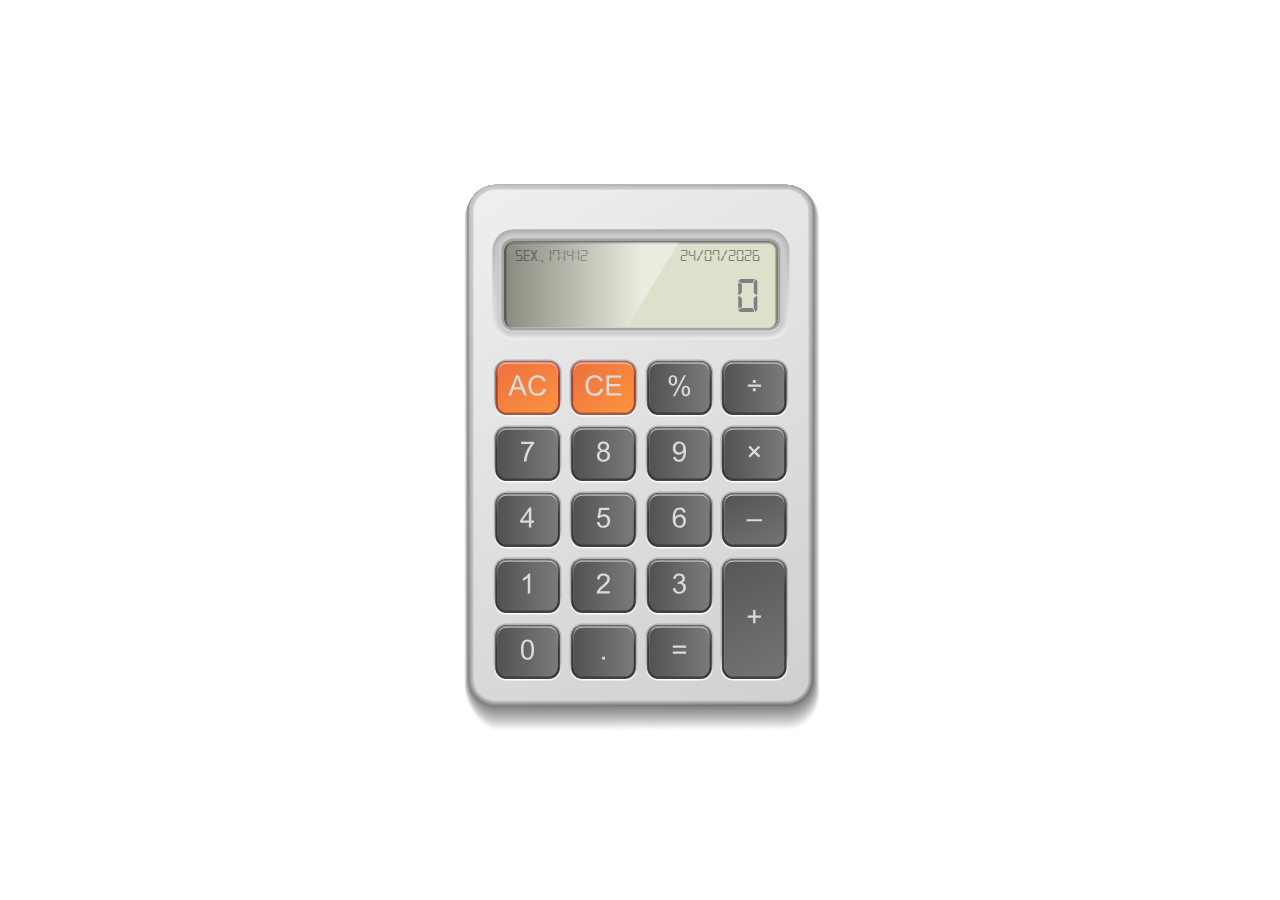
<file: index.html>
<!DOCTYPE html>
<html>

<head>
    <meta charset="utf-8"/>
    <meta http-equiv="X-UA-Compatible" content="IE=edge">
    <title>Calculadora</title>
    <meta name="viewport" content="width=device-width, initial-scale=1">
    <link href="./css/style.css" rel="stylesheet">

</head>

<body>

<div class="outer">
    <div class="middle">
        <svg id="calculadora-hcode" version="1.1" xmlns:x="&ns_extend;" xmlns:i="&ns_ai;" xmlns:graph="&ns_graphs;"
             xmlns="http://www.w3.org/2000/svg"
             xmlns:xlink="http://www.w3.org/1999/xlink" x="0px" y="0px" width="600px" height="600px"
             viewBox="0 0 600 600" enable-background="new 0 0 600 600"
             xml:space="preserve">
                <switch>
                    <g i:extraneous="self">
                        <g id="base">
                            <g opacity="0.5">
                                <path opacity="0" fill="#FFFFFF" d="M158.528,585.563c-18.196,0-34.621-28.526-34.621-46.722V72.043c0-18.195,14.804-33,33-33
                    					h290.484c18.196,0,33,14.805,33,33v477.03c0,18.195-14.804,35.887-33,35.887L158.528,585.563z"/>
                                <path opacity="0.0222" fill="#F9F9F9" d="M158.465,584.941c-18.123,0-34.451-28.162-34.451-46.284V71.858
                    					c0-18.122,14.744-32.867,32.867-32.867h290.484c18.122,0,32.866,14.745,32.866,32.867v476.803
                    					c0,18.122-14.744,35.689-32.866,35.689L158.465,584.941z"/>
                                <path opacity="0.0444" fill="#F4F4F4" d="M158.402,584.317c-18.049,0-34.282-27.796-34.282-45.845V71.674
                    					c0-18.048,14.684-32.733,32.733-32.733h290.484c18.05,0,32.733,14.685,32.733,32.733V548.25
                    					c0,18.048-14.684,35.491-32.733,35.491L158.402,584.317z"/>
                                <path opacity="0.0667" fill="#EEEEEE" d="M158.339,583.695c-17.975,0-34.112-27.433-34.112-45.406V71.49
                    					c0-17.975,14.625-32.6,32.6-32.6h290.485c17.976,0,32.6,14.625,32.6,32.6v476.348c0,17.975-14.624,35.294-32.6,35.294
                    					L158.339,583.695z"/>
                                <path opacity="0.0889" fill="#E8E8E8" d="M158.276,583.072c-17.902,0-33.943-27.066-33.943-44.969V71.305
                    					c0-17.901,14.564-32.466,32.466-32.466h290.484c17.902,0,32.467,14.565,32.467,32.466v476.121
                    					c0,17.901-14.564,35.097-32.467,35.097L158.276,583.072z"/>
                                <path opacity="0.1111" fill="#E3E3E3" d="M158.214,582.45c-17.829,0-33.774-26.703-33.774-44.53V71.121
                    					c0-17.828,14.505-32.333,32.333-32.333h290.484c17.828,0,32.333,14.505,32.333,32.333v475.894
                    					c0,17.827-14.505,34.898-32.333,34.898L158.214,582.45z"/>
                                <path opacity="0.1333" fill="#DDDDDD" d="M158.151,581.827c-17.755,0-33.604-26.338-33.604-44.093V70.937
                    					c0-17.754,14.445-32.2,32.2-32.2H447.23c17.756,0,32.2,14.446,32.2,32.2v475.665c0,17.755-14.444,34.702-32.2,34.702
                    					L158.151,581.827z"/>
                                <path opacity="0.1556" fill="#D7D7D7" d="M158.088,581.204c-17.682,0-33.435-25.973-33.435-43.653V70.752
                    					c0-17.681,14.385-32.066,32.067-32.066h290.484c17.682,0,32.066,14.386,32.066,32.066V546.19
                    					c0,17.681-14.385,34.505-32.066,34.505L158.088,581.204z"/>
                                <path opacity="0.1778" fill="#D2D2D2" d="M158.025,580.582c-17.608,0-33.266-25.608-33.266-43.216V70.568
                    					c0-17.607,14.325-31.934,31.933-31.934h290.484c17.608,0,31.934,14.326,31.934,31.934v475.21
                    					c0,17.608-14.325,34.307-31.934,34.307L158.025,580.582z"/>
                                <path opacity="0.2" fill="#CCCCCC" d="M157.962,579.959c-17.534,0-33.096-25.243-33.096-42.777V70.383
                    					c0-17.534,14.265-31.8,31.8-31.8H447.15c17.534,0,31.8,14.266,31.8,31.8v474.984c0,17.533-14.266,34.109-31.8,34.109
                    					L157.962,579.959z"/>
                                <path opacity="0.2222" fill="#C6C6C6" d="M157.899,579.336c-17.46,0-32.927-24.878-32.927-42.339V70.199
                    					c0-17.46,14.206-31.667,31.667-31.667h290.484c17.461,0,31.667,14.207,31.667,31.667v474.756
                    					c0,17.46-14.206,33.912-31.667,33.912L157.899,579.336z"/>
                                <path opacity="0.2444" fill="#C1C1C1" d="M157.837,578.713c-17.388,0-32.758-24.514-32.758-41.9V70.015
                    					c0-17.387,14.146-31.533,31.534-31.533h290.484c17.388,0,31.533,14.146,31.533,31.533v474.528
                    					c0,17.387-14.146,33.715-31.533,33.715L157.837,578.713z"/>
                                <path opacity="0.2667" fill="#BBBBBB" d="M157.773,578.091c-17.314,0-32.588-24.149-32.588-41.462V69.83
                    					c0-17.313,14.086-31.4,31.4-31.4H447.07c17.313,0,31.399,14.087,31.399,31.4v474.301c0,17.314-14.086,33.518-31.399,33.518
                    					L157.773,578.091z"/>
                                <path opacity="0.2889" fill="#B5B5B5" d="M157.711,577.469c-17.241,0-32.419-23.785-32.419-41.025V69.646
                    					c0-17.24,14.025-31.267,31.266-31.267h290.485c17.24,0,31.267,14.027,31.267,31.267V543.72c0,17.24-14.026,33.319-31.267,33.319
                    					L157.711,577.469z"/>
                                <path opacity="0.3111" fill="#B0B0B0" d="M157.648,576.846c-17.167,0-32.25-23.42-32.25-40.586V69.461
                    					c0-17.166,13.967-31.133,31.134-31.133h290.484c17.168,0,31.134,13.968,31.134,31.133v473.847
                    					c0,17.167-13.966,33.122-31.134,33.122L157.648,576.846z"/>
                                <path opacity="0.3333" fill="#AAAAAA" d="M157.585,576.223c-17.094,0-32.081-23.055-32.081-40.148V69.276
                    					c0-17.092,13.907-31,31-31h290.485c17.093,0,31,13.908,31,31v473.62c0,17.092-13.907,32.924-31,32.924L157.585,576.223z"
                                />
                                <path opacity="0.3556" fill="#A4A4A4" d="M157.522,575.6c-17.02,0-31.911-22.689-31.911-39.709V69.092
                    					c0-17.019,13.846-30.866,30.866-30.866h290.485c17.02,0,30.866,13.848,30.866,30.866v473.393
                    					c0,17.02-13.847,32.727-30.866,32.727L157.522,575.6z"/>
                                <path opacity="0.3778" fill="#9F9F9F" d="M157.459,574.977c-16.946,0-31.742-22.324-31.742-39.271V68.908
                    					c0-16.946,13.788-30.734,30.734-30.734h290.484c16.946,0,30.733,13.788,30.733,30.734v473.164
                    					c0,16.946-13.787,32.529-30.733,32.529L157.459,574.977z"/>
                                <path opacity="0.4" fill="#999999" d="M157.396,574.354c-16.873,0-31.573-21.96-31.573-38.833V68.724
                    					c0-16.872,13.727-30.601,30.6-30.601h290.484c16.873,0,30.601,13.729,30.601,30.601V541.66
                    					c0,16.873-13.728,32.332-30.601,32.332L157.396,574.354z"/>
                                <path opacity="0.4222" fill="#939393" d="M157.333,573.732c-16.799,0-31.402-21.596-31.402-38.396V68.539
                    					c0-16.799,13.667-30.467,30.466-30.467h290.485c16.8,0,30.467,13.668,30.467,30.467v472.709c0,16.8-13.667,32.135-30.467,32.135
                    					L157.333,573.732z"/>
                                <path opacity="0.4444" fill="#8E8E8E" d="M157.271,573.109c-16.726,0-31.234-21.231-31.234-37.957V68.354
                    					c0-16.725,13.608-30.333,30.334-30.333h290.485c16.726,0,30.333,13.608,30.333,30.333v472.482
                    					c0,16.726-13.607,31.937-30.333,31.937L157.271,573.109z"/>
                                <path opacity="0.4667" fill="#888888" d="M157.208,572.486c-16.652,0-31.064-20.866-31.064-37.518V68.17
                    					c0-16.651,13.548-30.2,30.2-30.2h290.485c16.652,0,30.2,13.549,30.2,30.2v472.255c0,16.652-13.548,31.739-30.2,31.739
                    					L157.208,572.486z"/>
                                <path opacity="0.4889" fill="#828282" d="M157.145,571.863c-16.579,0-30.895-20.501-30.895-37.08V67.986
                    					c0-16.578,13.487-30.067,30.066-30.067h290.485c16.578,0,30.066,13.489,30.066,30.067v472.028
                    					c0,16.578-13.488,31.541-30.066,31.541L157.145,571.863z"/>
                                <path opacity="0.5111" fill="#7D7D7D" d="M157.082,571.241c-16.505,0-30.725-20.137-30.725-36.642V67.801
                    					c0-16.504,13.428-29.933,29.933-29.933h290.486c16.505,0,29.933,13.429,29.933,29.933v471.8
                    					c0,16.505-13.428,31.344-29.933,31.344L157.082,571.241z"/>
                                <path opacity="0.5333" fill="#777777" d="M157.019,570.618c-16.432,0-30.556-19.772-30.556-36.203V67.617
                    					c0-16.43,13.369-29.8,29.8-29.8h290.486c16.432,0,29.8,13.37,29.8,29.8v471.573c0,16.432-13.368,31.146-29.8,31.146
                    					L157.019,570.618z"/>
                                <path opacity="0.5556" fill="#717171" d="M156.956,569.996c-16.358,0-30.387-19.407-30.387-35.766V67.433
                    					c0-16.357,13.309-29.667,29.667-29.667h290.485c16.358,0,29.667,13.309,29.667,29.667v471.345
                    					c0,16.358-13.309,30.95-29.667,30.95L156.956,569.996z"/>
                                <path opacity="0.5778" fill="#6C6C6C" d="M156.893,569.373c-16.284,0-30.217-19.043-30.217-35.327V67.248
                    					c0-16.284,13.248-29.533,29.533-29.533h290.486c16.284,0,29.533,13.249,29.533,29.533v471.117
                    					c0,16.285-13.249,30.753-29.533,30.753L156.893,569.373z"/>
                                <path opacity="0.6" fill="#666666" d="M156.83,568.75c-16.211,0-30.048-18.678-30.048-34.889V67.063
                    					c0-16.21,13.189-29.4,29.4-29.4h290.486c16.211,0,29.399,13.19,29.399,29.4v470.891c0,16.211-13.188,30.555-29.399,30.555
                    					L156.83,568.75z"/>
                                <path opacity="0.6222" fill="#606060" d="M156.768,568.127c-16.138,0-29.88-18.313-29.88-34.45V66.879
                    					c0-16.136,13.129-29.266,29.268-29.266h290.485c16.138,0,29.267,13.13,29.267,29.266v470.663
                    					c0,16.138-13.129,30.357-29.267,30.357L156.768,568.127z"/>
                                <path opacity="0.6444" fill="#5B5B5B" d="M156.704,567.505c-16.064,0-29.709-17.948-29.709-34.013V66.694
                    					c0-16.063,13.069-29.133,29.133-29.133h290.485c16.064,0,29.134,13.07,29.134,29.133V537.13c0,16.065-13.069,30.16-29.134,30.16
                    					L156.704,567.505z"/>
                                <path opacity="0.6667" fill="#555555" d="M156.642,566.882c-15.991,0-29.541-17.583-29.541-33.574V66.511
                    					c0-15.99,13.009-29,29-29h290.486c15.99,0,29,13.01,29,29v470.208c0,15.99-13.01,29.962-29,29.962L156.642,566.882z"/>
                                <path opacity="0.6889" fill="#4F4F4F" d="M156.578,566.259c-15.917,0-29.371-17.218-29.371-33.136V66.326
                    					c0-15.916,12.95-28.867,28.867-28.867h290.486c15.916,0,28.866,12.951,28.866,28.867v469.98
                    					c0,15.917-12.95,29.765-28.866,29.765L156.578,566.259z"/>
                                <path opacity="0.7111" fill="#4A4A4A" d="M156.516,565.637c-15.844,0-29.201-16.854-29.201-32.697V66.142
                    					c0-15.843,12.889-28.733,28.732-28.733h290.486c15.844,0,28.733,12.891,28.733,28.733v469.753
                    					c0,15.845-12.89,29.567-28.733,29.567L156.516,565.637z"/>
                                <path opacity="0.7333" fill="#444444" d="M156.452,565.014c-15.77,0-29.032-16.488-29.032-32.259V65.957
                    					c0-15.769,12.83-28.6,28.6-28.6h290.486c15.77,0,28.6,12.831,28.6,28.6v469.525c0,15.771-12.83,29.37-28.6,29.37
                    					L156.452,565.014z"/>
                                <path opacity="0.7556" fill="#3E3E3E" d="M156.39,564.391c-15.696,0-28.863-16.123-28.863-31.82V65.773
                    					c0-15.696,12.771-28.467,28.467-28.467h290.486c15.696,0,28.467,12.771,28.467,28.467v469.298
                    					c0,15.696-12.771,29.172-28.467,29.172L156.39,564.391z"/>
                                <path opacity="0.7778" fill="#393939" d="M156.327,563.768c-15.624,0-28.694-15.759-28.694-31.382V65.588
                    					c0-15.622,12.71-28.333,28.333-28.333h290.486c15.622,0,28.333,12.711,28.333,28.333v469.071
                    					c0,15.623-12.711,28.975-28.333,28.975L156.327,563.768z"/>
                                <path opacity="0.8" fill="#333333" d="M156.264,563.146c-15.549,0-28.524-15.395-28.524-30.944V65.404
                    					c0-15.548,12.651-28.2,28.2-28.2h290.486c15.55,0,28.2,12.651,28.2,28.2v468.843c0,15.551-12.65,28.778-28.2,28.778
                    					L156.264,563.146z"/>
                                <path opacity="0.8222" fill="#2D2D2D" d="M156.201,562.522c-15.477,0-28.355-15.029-28.355-30.506V65.219
                    					c0-15.475,12.59-28.066,28.067-28.066h290.486c15.476,0,28.066,12.591,28.066,28.066v468.617
                    					c0,15.477-12.591,28.579-28.066,28.579L156.201,562.522z"/>
                                <path opacity="0.8444" fill="#282828" d="M156.138,561.9c-15.402,0-28.186-14.665-28.186-30.068V65.035
                    					c0-15.401,12.531-27.934,27.933-27.934h290.486c15.403,0,27.934,12.532,27.934,27.934v468.389
                    					c0,15.403-12.53,28.383-27.934,28.383L156.138,561.9z"/>
                                <path opacity="0.8667" fill="#222222" d="M156.075,561.277c-15.329,0-28.016-14.3-28.016-29.63V64.851
                    					c0-15.328,12.471-27.8,27.8-27.8h290.487c15.329,0,27.8,12.473,27.8,27.8v468.161c0,15.33-12.471,28.186-27.8,28.186
                    					L156.075,561.277z"/>
                                <path opacity="0.8889" fill="#1C1C1C" d="M156.012,560.654c-15.255,0-27.847-13.935-27.847-29.19V64.666
                    					c0-15.254,12.411-27.667,27.667-27.667h290.486c15.256,0,27.667,12.412,27.667,27.667v467.935
                    					c0,15.256-12.411,27.987-27.667,27.987L156.012,560.654z"/>
                                <path opacity="0.9111" fill="#171717" d="M155.949,560.032c-15.182,0-27.677-13.57-27.677-28.754V64.482
                    					c0-15.181,12.352-27.534,27.533-27.534h290.487c15.182,0,27.533,12.353,27.533,27.534v467.707
                    					c0,15.183-12.352,27.79-27.533,27.79L155.949,560.032z"/>
                                <path opacity="0.9333" fill="#111111" d="M155.887,559.409c-15.108,0-27.508-13.206-27.508-28.314V64.297
                    					c0-15.107,12.292-27.4,27.4-27.4h290.486c15.108,0,27.4,12.293,27.4,27.4v467.479c0,15.109-12.292,27.593-27.4,27.593
                    					L155.887,559.409z"/>
                                <path opacity="0.9556" fill="#0B0B0B" d="M155.824,558.786c-15.035,0-27.339-12.841-27.339-27.876V64.113
                    					c0-15.034,12.232-27.267,27.267-27.267h290.487c15.035,0,27.267,12.233,27.267,27.267v467.252
                    					c0,15.035-12.231,27.395-27.267,27.395L155.824,558.786z"/>
                                <path opacity="0.9778" fill="#060606" d="M155.761,558.164c-14.961,0-27.169-12.477-27.169-27.438V63.929
                    					c0-14.96,12.172-27.133,27.133-27.133h290.486c14.962,0,27.134,12.173,27.134,27.133v467.024
                    					c0,14.962-12.172,27.197-27.134,27.197L155.761,558.164z"/>
                                <path d="M155.698,557.541c-14.888,0-27-12.111-27-27V63.744c0-14.887,12.112-27,27-27h290.487c14.888,0,27,12.113,27,27v466.797
                    					c0,14.889-12.112,27-27,27H155.698z"/>
                            </g>
                            <g>
                                <linearGradient id="SVGID_1_" gradientUnits="userSpaceOnUse" x1="82.7842" y1="-66.4512"
                                                x2="597.344" y2="791.1471">
                                    <stop offset="0" style="stop-color:#CCCCCC"/>
                                    <stop offset="0.4543" style="stop-color:#929292"/>
                                    <stop offset="1" style="stop-color:#474747"/>
                                </linearGradient>
                                <path fill="url(#SVGID_1_)" d="M155.698,557.541c-14.888,0-27-12.111-27-27V63.744c0-14.887,12.112-27,27-27h290.487
                    					c14.888,0,27,12.113,27,27v466.797c0,14.889-12.112,27-27,27H155.698z"/>
                                <linearGradient id="SVGID_2_" gradientUnits="userSpaceOnUse" x1="82.8921" y1="-66.2725"
                                                x2="597.2014" y2="790.9083">
                                    <stop offset="0" style="stop-color:#CCCCCC"/>
                                    <stop offset="0.4677" style="stop-color:#929292"/>
                                    <stop offset="1" style="stop-color:#4B4B4B"/>
                                </linearGradient>
                                <path fill="url(#SVGID_2_)" d="M155.698,557.395c-14.807,0-26.853-12.045-26.853-26.854V63.744
                    					c0-14.807,12.045-26.852,26.853-26.852h290.487c14.808,0,26.854,12.045,26.854,26.852v466.797
                    					c0,14.809-12.046,26.854-26.854,26.854H155.698z"/>
                                <linearGradient id="SVGID_3_" gradientUnits="userSpaceOnUse" x1="82.9971" y1="-66.0977"
                                                x2="597.0575" y2="790.6683">
                                    <stop offset="0" style="stop-color:#CDCDCD"/>
                                    <stop offset="0.4747" style="stop-color:#939393"/>
                                    <stop offset="1" style="stop-color:#4E4E4E"/>
                                </linearGradient>
                                <path fill="url(#SVGID_3_)" d="M155.698,557.248c-14.727,0-26.706-11.98-26.706-26.707V63.744
                    					c0-14.727,11.979-26.705,26.706-26.705h290.487c14.727,0,26.706,11.979,26.706,26.705v466.797
                    					c0,14.727-11.979,26.707-26.706,26.707H155.698z"/>
                                <linearGradient id="SVGID_4_" gradientUnits="userSpaceOnUse" x1="83.1035" y1="-65.9199"
                                                x2="596.9117" y2="790.4257">
                                    <stop offset="0" style="stop-color:#CDCDCD"/>
                                    <stop offset="0.4893" style="stop-color:#939393"/>
                                    <stop offset="1" style="stop-color:#525252"/>
                                </linearGradient>
                                <path fill="url(#SVGID_4_)" d="M155.697,557.1c-14.646,0-26.558-11.912-26.558-26.559V63.744
                    					c0-14.646,11.912-26.559,26.558-26.559h290.486c14.646,0,26.56,11.912,26.56,26.559v466.797
                    					c0,14.646-11.913,26.559-26.56,26.559H155.697z"/>
                                <linearGradient id="SVGID_5_" gradientUnits="userSpaceOnUse" x1="83.208" y1="-65.7441"
                                                x2="596.7682" y2="790.1881">
                                    <stop offset="0" style="stop-color:#CECECE"/>
                                    <stop offset="0.497" style="stop-color:#949494"/>
                                    <stop offset="1" style="stop-color:#555555"/>
                                </linearGradient>
                                <path fill="url(#SVGID_5_)" d="M155.698,556.953c-14.565,0-26.412-11.846-26.412-26.412V63.744
                    					c0-14.564,11.847-26.412,26.412-26.412h290.487c14.565,0,26.411,11.848,26.411,26.412v466.797
                    					c0,14.566-11.846,26.412-26.411,26.412H155.698z"/>
                                <linearGradient id="SVGID_6_" gradientUnits="userSpaceOnUse" x1="83.3154" y1="-65.5654"
                                                x2="596.6234" y2="789.9464">
                                    <stop offset="0" style="stop-color:#CECECE"/>
                                    <stop offset="0.5091" style="stop-color:#949494"/>
                                    <stop offset="1" style="stop-color:#595959"/>
                                </linearGradient>
                                <path fill="url(#SVGID_6_)" d="M155.698,556.807c-14.486,0-26.265-11.779-26.265-26.266V63.744
                    					c0-14.484,11.779-26.264,26.265-26.264h290.486c14.485,0,26.265,11.779,26.265,26.264v466.797
                    					c0,14.486-11.779,26.266-26.265,26.266H155.698z"/>
                                <linearGradient id="SVGID_7_" gradientUnits="userSpaceOnUse" x1="83.4209" y1="-65.3906"
                                                x2="596.4808" y2="789.7079">
                                    <stop offset="0" style="stop-color:#CECECE"/>
                                    <stop offset="0.5263" style="stop-color:#949494"/>
                                    <stop offset="1" style="stop-color:#5D5D5D"/>
                                </linearGradient>
                                <path fill="url(#SVGID_7_)" d="M155.698,556.66c-14.404,0-26.118-11.715-26.118-26.119V63.744
                    					c0-14.404,11.713-26.117,26.118-26.117h290.487c14.404,0,26.118,11.713,26.118,26.117v466.797
                    					c0,14.404-11.714,26.119-26.118,26.119H155.698z"/>
                                <linearGradient id="SVGID_8_" gradientUnits="userSpaceOnUse" x1="83.5264" y1="-65.2139"
                                                x2="596.3358" y2="789.467">
                                    <stop offset="0" style="stop-color:#CFCFCF"/>
                                    <stop offset="0.5354" style="stop-color:#959595"/>
                                    <stop offset="1" style="stop-color:#606060"/>
                                </linearGradient>
                                <path fill="url(#SVGID_8_)" d="M155.698,556.512c-14.324,0-25.971-11.646-25.971-25.971V63.744
                    					c0-14.324,11.646-25.971,25.971-25.971h290.487c14.324,0,25.971,11.646,25.971,25.971v466.797
                    					c0,14.324-11.646,25.971-25.971,25.971H155.698z"/>
                                <linearGradient id="SVGID_9_" gradientUnits="userSpaceOnUse" x1="83.6328" y1="-65.0361"
                                                x2="596.19" y2="789.2244">
                                    <stop offset="0" style="stop-color:#CFCFCF"/>
                                    <stop offset="0.5546" style="stop-color:#959595"/>
                                    <stop offset="1" style="stop-color:#646464"/>
                                </linearGradient>
                                <path fill="url(#SVGID_9_)" d="M155.698,556.365c-14.244,0-25.823-11.58-25.823-25.824V63.744
                    					c0-14.242,11.58-25.822,25.823-25.822h290.487c14.243,0,25.823,11.58,25.823,25.822v466.797
                    					c0,14.244-11.58,25.824-25.823,25.824H155.698z"/>
                                <linearGradient id="SVGID_10_" gradientUnits="userSpaceOnUse" x1="83.7402" y1="-64.8594"
                                                x2="596.0486" y2="788.9865">
                                    <stop offset="0" style="stop-color:#CFCFCF"/>
                                    <stop offset="0.5751" style="stop-color:#959595"/>
                                    <stop offset="1" style="stop-color:#686868"/>
                                </linearGradient>
                                <path fill="url(#SVGID_10_)" d="M155.698,556.219c-14.163,0-25.676-11.514-25.676-25.676V63.744
                    					c0-14.162,11.513-25.676,25.676-25.676h290.486c14.163,0,25.677,11.514,25.677,25.676v466.799
                    					c0,14.162-11.514,25.676-25.677,25.676H155.698z"/>
                                <linearGradient id="SVGID_11_" gradientUnits="userSpaceOnUse" x1="83.8457" y1="-64.6826"
                                                x2="595.9026" y2="788.7443">
                                    <stop offset="0" style="stop-color:#D0D0D0"/>
                                    <stop offset="0.5861" style="stop-color:#969696"/>
                                    <stop offset="1" style="stop-color:#6B6B6B"/>
                                </linearGradient>
                                <path fill="url(#SVGID_11_)" d="M155.698,556.07c-14.083,0-25.529-11.447-25.529-25.529V63.744
                    					c0-14.082,11.447-25.529,25.529-25.529h290.487c14.083,0,25.529,11.447,25.529,25.529v466.797
                    					c0,14.082-11.446,25.529-25.529,25.529H155.698z"/>
                                <linearGradient id="SVGID_12_" gradientUnits="userSpaceOnUse" x1="83.9512" y1="-64.5078"
                                                x2="595.7601" y2="788.5056">
                                    <stop offset="0" style="stop-color:#D0D0D0"/>
                                    <stop offset="0.6092" style="stop-color:#969696"/>
                                    <stop offset="1" style="stop-color:#6F6F6F"/>
                                </linearGradient>
                                <path fill="url(#SVGID_12_)" d="M155.698,555.924c-14.002,0-25.382-11.381-25.382-25.383V63.744
                    					c0-14.002,11.38-25.383,25.382-25.383h290.486c14.003,0,25.383,11.381,25.383,25.383v466.797
                    					c0,14.002-11.38,25.383-25.383,25.383H155.698z"/>
                                <linearGradient id="SVGID_13_" gradientUnits="userSpaceOnUse" x1="84.0576" y1="-64.3281"
                                                x2="595.6143" y2="788.265">
                                    <stop offset="0" style="stop-color:#D1D1D1"/>
                                    <stop offset="0.6214" style="stop-color:#979797"/>
                                    <stop offset="1" style="stop-color:#727272"/>
                                </linearGradient>
                                <path fill="url(#SVGID_13_)" d="M155.698,555.777c-13.922,0-25.235-11.314-25.235-25.236V63.744
                    					c0-13.92,11.313-25.234,25.235-25.234h290.487c13.921,0,25.235,11.314,25.235,25.234v466.797
                    					c0,13.922-11.314,25.236-25.235,25.236H155.698z"/>
                                <linearGradient id="SVGID_14_" gradientUnits="userSpaceOnUse" x1="84.1641" y1="-64.1523"
                                                x2="595.4719" y2="788.026">
                                    <stop offset="0" style="stop-color:#D1D1D1"/>
                                    <stop offset="0.6476" style="stop-color:#979797"/>
                                    <stop offset="1" style="stop-color:#767676"/>
                                </linearGradient>
                                <path fill="url(#SVGID_14_)" d="M155.698,555.631c-13.841,0-25.088-11.248-25.088-25.09V63.744
                    					c0-13.84,11.247-25.088,25.088-25.088h290.488c13.841,0,25.088,11.248,25.088,25.088v466.797
                    					c0,13.842-11.247,25.09-25.088,25.09H155.698z"/>
                                <linearGradient id="SVGID_15_" gradientUnits="userSpaceOnUse" x1="84.2695" y1="-63.9756"
                                                x2="595.3268" y2="787.7852">
                                    <stop offset="0" style="stop-color:#D1D1D1"/>
                                    <stop offset="0.676" style="stop-color:#979797"/>
                                    <stop offset="1" style="stop-color:#7A7A7A"/>
                                </linearGradient>
                                <path fill="url(#SVGID_15_)" d="M155.698,555.482c-13.761,0-24.941-11.18-24.941-24.941V63.744
                    					c0-13.76,11.181-24.941,24.941-24.941h290.487c13.761,0,24.941,11.182,24.941,24.941v466.797
                    					c0,13.762-11.181,24.941-24.941,24.941H155.698z"/>
                                <linearGradient id="SVGID_16_" gradientUnits="userSpaceOnUse" x1="84.376" y1="-63.7988"
                                                x2="595.1827" y2="787.5444">
                                    <stop offset="0" style="stop-color:#D2D2D2"/>
                                    <stop offset="0.6913" style="stop-color:#989898"/>
                                    <stop offset="1" style="stop-color:#7D7D7D"/>
                                </linearGradient>
                                <path fill="url(#SVGID_16_)" d="M155.698,555.336c-13.681,0-24.794-11.115-24.794-24.795V63.744
                    					c0-13.68,11.114-24.793,24.794-24.793h290.487c13.68,0,24.794,11.113,24.794,24.793v466.797
                    					c0,13.68-11.114,24.795-24.794,24.795H155.698z"/>
                                <linearGradient id="SVGID_17_" gradientUnits="userSpaceOnUse" x1="84.4814" y1="-63.6221"
                                                x2="595.0386" y2="787.305">
                                    <stop offset="0" style="stop-color:#D2D2D2"/>
                                    <stop offset="0.7239" style="stop-color:#989898"/>
                                    <stop offset="1" style="stop-color:#818181"/>
                                </linearGradient>
                                <path fill="url(#SVGID_17_)" d="M155.698,555.189c-13.6,0-24.647-11.049-24.647-24.648V63.744
                    					c0-13.6,11.047-24.646,24.647-24.646h290.487c13.6,0,24.647,11.047,24.647,24.646v466.797c0,13.6-11.048,24.648-24.647,24.648
                    					H155.698z"/>
                                <linearGradient id="SVGID_18_" gradientUnits="userSpaceOnUse" x1="84.5879" y1="-63.4443"
                                                x2="594.8944" y2="787.0652">
                                    <stop offset="0" style="stop-color:#D3D3D3"/>
                                    <stop offset="0.7415" style="stop-color:#999999"/>
                                    <stop offset="1" style="stop-color:#848484"/>
                                </linearGradient>
                                <path fill="url(#SVGID_18_)" d="M155.698,555.041c-13.519,0-24.5-10.98-24.5-24.5V63.744c0-13.518,10.981-24.5,24.5-24.5
                    					h290.487c13.519,0,24.5,10.982,24.5,24.5v466.797c0,13.52-10.981,24.5-24.5,24.5H155.698z"/>
                                <linearGradient id="SVGID_19_" gradientUnits="userSpaceOnUse" x1="84.6943" y1="-63.2676"
                                                x2="594.7504" y2="786.8243">
                                    <stop offset="0" style="stop-color:#D3D3D3"/>
                                    <stop offset="0.7792" style="stop-color:#999999"/>
                                    <stop offset="1" style="stop-color:#888888"/>
                                </linearGradient>
                                <path fill="url(#SVGID_19_)" d="M155.698,554.895c-13.438,0-24.353-10.914-24.353-24.354V63.744
                    					c0-13.438,10.915-24.352,24.353-24.352h290.487c13.438,0,24.353,10.914,24.353,24.352v466.797
                    					c0,13.439-10.914,24.354-24.353,24.354H155.698z"/>
                                <linearGradient id="SVGID_20_" gradientUnits="userSpaceOnUse" x1="84.8003" y1="-63.0918"
                                                x2="594.6058" y2="786.5826">
                                    <stop offset="0" style="stop-color:#D3D3D3"/>
                                    <stop offset="0.8212" style="stop-color:#999999"/>
                                    <stop offset="1" style="stop-color:#8C8C8C"/>
                                </linearGradient>
                                <path fill="url(#SVGID_20_)" d="M155.698,554.748c-13.358,0-24.206-10.848-24.206-24.207V63.744
                    					c0-13.357,10.848-24.205,24.206-24.205h290.487c13.358,0,24.206,10.848,24.206,24.205v466.797
                    					c0,13.359-10.848,24.207-24.206,24.207H155.698z"/>
                                <linearGradient id="SVGID_21_" gradientUnits="userSpaceOnUse" x1="84.9063" y1="-62.915"
                                                x2="594.4629" y2="786.3445">
                                    <stop offset="0" style="stop-color:#D4D4D4"/>
                                    <stop offset="0.8439" style="stop-color:#9A9A9A"/>
                                    <stop offset="1" style="stop-color:#8F8F8F"/>
                                </linearGradient>
                                <path fill="url(#SVGID_21_)" d="M155.698,554.602c-13.277,0-24.059-10.783-24.059-24.061V63.744
                    					c0-13.277,10.781-24.059,24.059-24.059h290.487c13.277,0,24.059,10.781,24.059,24.059v466.797
                    					c0,13.277-10.781,24.061-24.059,24.061H155.698z"/>
                                <linearGradient id="SVGID_22_" gradientUnits="userSpaceOnUse" x1="85.0127" y1="-62.7373"
                                                x2="594.3171" y2="786.102">
                                    <stop offset="0" style="stop-color:#D4D4D4"/>
                                    <stop offset="0.8935" style="stop-color:#9A9A9A"/>
                                    <stop offset="1" style="stop-color:#939393"/>
                                </linearGradient>
                                <path fill="url(#SVGID_22_)" d="M155.698,554.453c-13.197,0-23.912-10.715-23.912-23.912V63.744
                    					c0-13.195,10.715-23.91,23.912-23.91h290.487c13.197,0,23.911,10.715,23.911,23.91v466.797
                    					c0,13.197-10.714,23.912-23.911,23.912H155.698z"/>
                                <linearGradient id="SVGID_23_" gradientUnits="userSpaceOnUse" x1="85.1187" y1="-62.5605"
                                                x2="594.1733" y2="785.8625">
                                    <stop offset="0" style="stop-color:#D4D4D4"/>
                                    <stop offset="0.9495" style="stop-color:#9A9A9A"/>
                                    <stop offset="1" style="stop-color:#979797"/>
                                </linearGradient>
                                <path fill="url(#SVGID_23_)" d="M155.698,554.307c-13.116,0-23.765-10.648-23.765-23.766V63.744
                    					c0-13.115,10.648-23.764,23.765-23.764h290.487c13.116,0,23.765,10.648,23.765,23.764v466.797
                    					c0,13.117-10.648,23.766-23.765,23.766H155.698z"/>
                                <linearGradient id="SVGID_24_" gradientUnits="userSpaceOnUse" x1="85.2236" y1="-62.3848"
                                                x2="594.0286" y2="785.6221">
                                    <stop offset="0" style="stop-color:#D5D5D5"/>
                                    <stop offset="0.9802" style="stop-color:#9B9B9B"/>
                                    <stop offset="1" style="stop-color:#9A9A9A"/>
                                </linearGradient>
                                <path fill="url(#SVGID_24_)" d="M155.698,554.158c-13.036,0-23.618-10.58-23.618-23.617V63.744
                    					c0-13.035,10.582-23.617,23.618-23.617h290.487c13.036,0,23.617,10.582,23.617,23.617v466.797
                    					c0,13.037-10.581,23.617-23.617,23.617H155.698z"/>
                                <linearGradient id="SVGID_25_" gradientUnits="userSpaceOnUse" x1="85.3301" y1="-62.208"
                                                x2="593.8854" y2="785.3828">
                                    <stop offset="0" style="stop-color:#D5D5D5"/>
                                    <stop offset="1" style="stop-color:#9E9E9E"/>
                                </linearGradient>
                                <path fill="url(#SVGID_25_)" d="M155.698,554.012c-12.956,0-23.471-10.514-23.471-23.471V63.744
                    					c0-12.955,10.515-23.471,23.471-23.471h290.487c12.955,0,23.471,10.516,23.471,23.471v466.797
                    					c0,12.957-10.516,23.471-23.471,23.471H155.698z"/>
                                <linearGradient id="SVGID_26_" gradientUnits="userSpaceOnUse" x1="85.4365" y1="-62.0303"
                                                x2="593.7405" y2="785.1415">
                                    <stop offset="0" style="stop-color:#D6D6D6"/>
                                    <stop offset="1" style="stop-color:#A1A1A1"/>
                                </linearGradient>
                                <path fill="url(#SVGID_26_)" d="M155.698,553.865c-12.875,0-23.324-10.449-23.324-23.324V63.744
                    					c0-12.875,10.449-23.322,23.324-23.322h290.487c12.875,0,23.323,10.447,23.323,23.322v466.797
                    					c0,12.875-10.448,23.324-23.323,23.324H155.698z"/>
                                <linearGradient id="SVGID_27_" gradientUnits="userSpaceOnUse" x1="85.543" y1="-61.8535"
                                                x2="593.5972" y2="784.9021">
                                    <stop offset="0" style="stop-color:#D6D6D6"/>
                                    <stop offset="1" style="stop-color:#A5A5A5"/>
                                </linearGradient>
                                <path fill="url(#SVGID_27_)" d="M155.698,553.719c-12.795,0-23.176-10.383-23.176-23.178V63.744
                    					c0-12.793,10.381-23.176,23.176-23.176h290.487c12.795,0,23.177,10.383,23.177,23.176v466.797
                    					c0,12.795-10.382,23.178-23.177,23.178H155.698z"/>
                                <linearGradient id="SVGID_28_" gradientUnits="userSpaceOnUse" x1="85.6484" y1="-61.6777"
                                                x2="593.4529" y2="784.6617">
                                    <stop offset="0" style="stop-color:#D6D6D6"/>
                                    <stop offset="1" style="stop-color:#A9A9A9"/>
                                </linearGradient>
                                <path fill="url(#SVGID_28_)" d="M155.698,553.57c-12.714,0-23.029-10.314-23.029-23.029V63.744
                    					c0-12.713,10.315-23.029,23.029-23.029h290.487c12.714,0,23.029,10.316,23.029,23.029v466.797
                    					c0,12.715-10.315,23.029-23.029,23.029H155.698z"/>
                                <linearGradient id="SVGID_29_" gradientUnits="userSpaceOnUse" x1="85.7559" y1="-61.499"
                                                x2="593.3098" y2="784.4229">
                                    <stop offset="0" style="stop-color:#D7D7D7"/>
                                    <stop offset="1" style="stop-color:#ACACAC"/>
                                </linearGradient>
                                <path fill="url(#SVGID_29_)" d="M155.698,553.424c-12.633,0-22.882-10.248-22.882-22.883V63.744
                    					c0-12.633,10.249-22.881,22.882-22.881h290.487c12.634,0,22.883,10.248,22.883,22.881v466.797
                    					c0,12.635-10.249,22.883-22.883,22.883H155.698z"/>
                                <linearGradient id="SVGID_30_" gradientUnits="userSpaceOnUse" x1="85.8604" y1="-61.3242"
                                                x2="593.1655" y2="784.1829">
                                    <stop offset="0" style="stop-color:#D7D7D7"/>
                                    <stop offset="1" style="stop-color:#B0B0B0"/>
                                </linearGradient>
                                <path fill="url(#SVGID_30_)" d="M155.698,553.277c-12.553,0-22.735-10.184-22.735-22.736V63.744
                    					c0-12.553,10.183-22.734,22.735-22.734h290.487c12.553,0,22.735,10.182,22.735,22.734v466.797
                    					c0,12.553-10.183,22.736-22.735,22.736H155.698z"/>
                                <linearGradient id="SVGID_31_" gradientUnits="userSpaceOnUse" x1="85.9678" y1="-61.1465"
                                                x2="593.0215" y2="783.9417">
                                    <stop offset="0" style="stop-color:#D7D7D7"/>
                                    <stop offset="1" style="stop-color:#B4B4B4"/>
                                </linearGradient>
                                <path fill="url(#SVGID_31_)" d="M155.698,553.131c-12.472,0-22.588-10.117-22.588-22.59V63.744
                    					c0-12.471,10.116-22.588,22.588-22.588h290.487c12.473,0,22.589,10.117,22.589,22.588v466.797
                    					c0,12.473-10.116,22.59-22.589,22.59H155.698z"/>
                                <linearGradient id="SVGID_32_" gradientUnits="userSpaceOnUse" x1="86.0728" y1="-60.9697"
                                                x2="592.8768" y2="783.7023">
                                    <stop offset="0" style="stop-color:#D8D8D8"/>
                                    <stop offset="1" style="stop-color:#B7B7B7"/>
                                </linearGradient>
                                <path fill="url(#SVGID_32_)" d="M155.698,552.982c-12.392,0-22.441-10.049-22.441-22.441V63.744
                    					c0-12.391,10.049-22.441,22.441-22.441h290.487c12.392,0,22.441,10.051,22.441,22.441v466.797
                    					c0,12.393-10.05,22.441-22.441,22.441H155.698z"/>
                                <linearGradient id="SVGID_33_" gradientUnits="userSpaceOnUse" x1="86.1787" y1="-60.793"
                                                x2="592.7322" y2="783.4615">
                                    <stop offset="0" style="stop-color:#D8D8D8"/>
                                    <stop offset="1" style="stop-color:#BBBBBB"/>
                                </linearGradient>
                                <path fill="url(#SVGID_33_)" d="M155.698,552.836c-12.312,0-22.294-9.982-22.294-22.295V63.744
                    					c0-12.311,9.983-22.293,22.294-22.293h290.487c12.312,0,22.294,9.982,22.294,22.293v466.797
                    					c0,12.313-9.982,22.295-22.294,22.295H155.698z"/>
                                <linearGradient id="SVGID_34_" gradientUnits="userSpaceOnUse" x1="86.2852" y1="-60.6162"
                                                x2="592.5881" y2="783.2207">
                                    <stop offset="0" style="stop-color:#D9D9D9"/>
                                    <stop offset="1" style="stop-color:#BEBEBE"/>
                                </linearGradient>
                                <path fill="url(#SVGID_34_)" d="M155.698,552.688c-12.231,0-22.147-9.914-22.147-22.146V63.744
                    					c0-12.23,9.916-22.146,22.147-22.146h290.487c12.23,0,22.147,9.916,22.147,22.146v466.797c0,12.232-9.917,22.146-22.147,22.146
                    					H155.698z"/>
                                <linearGradient id="SVGID_35_" gradientUnits="userSpaceOnUse" x1="86.3916" y1="-60.4404"
                                                x2="592.4448" y2="782.9803">
                                    <stop offset="0" style="stop-color:#D9D9D9"/>
                                    <stop offset="1" style="stop-color:#C2C2C2"/>
                                </linearGradient>
                                <path fill="url(#SVGID_35_)" d="M468.185,530.541c0,12.15-9.85,22-22,22H155.698c-12.15,0-22-9.85-22-22V63.744
                    					c0-12.15,9.85-22,22-22h290.487c12.15,0,22,9.85,22,22V530.541z"/>
                            </g>
                            <linearGradient id="SVGID_36_" gradientUnits="userSpaceOnUse" x1="86.3916" y1="-60.4404"
                                            x2="592.4448" y2="782.9803">
                                <stop offset="0" style="stop-color:#F5F5F5"/>
                                <stop offset="1" style="stop-color:#C2C2C2"/>
                            </linearGradient>
                            <path fill="url(#SVGID_36_)" d="M468.185,530.541c0,12.15-9.85,22-22,22H155.698c-12.15,0-22-9.85-22-22V63.744
                    				c0-12.15,9.85-22,22-22h290.487c12.15,0,22,9.85,22,22V530.541z"/>
                            <g>
                                <path fill="#BCC49A" d="M173.458,179.502c-4.962,0-9-4.039-9-9v-68.125c0-4.961,4.038-9,9-9h254.966c4.963,0,9,4.039,9,9v68.125
                    					c0,4.961-4.037,9-9,9H173.458z"/>
                                <g>
                                    <linearGradient id="SVGID_37_" gradientUnits="userSpaceOnUse" x1="300.9409"
                                                    y1="193.501" x2="300.9409" y2="81.1239">
                                        <stop offset="0" style="stop-color:#F2F2F2"/>
                                        <stop offset="0.2559" style="stop-color:#E4E4E4"/>
                                        <stop offset="0.7391" style="stop-color:#BFBFBF"/>
                                        <stop offset="1" style="stop-color:#A8A8A8"/>
                                    </linearGradient>
                                    <path fill="url(#SVGID_37_)" d="M173.458,191.502c-11.579,0-21-9.422-21-21v-68.125c0-11.578,9.421-21,21-21h254.966
                    						c11.578,0,21,9.422,21,21v68.125c0,11.578-9.422,21-21,21H173.458z"/>
                                    <linearGradient id="SVGID_38_" gradientUnits="userSpaceOnUse" x1="300.9414"
                                                    y1="193.23" x2="300.9414" y2="81.3871">
                                        <stop offset="0" style="stop-color:#F0F0F0"/>
                                        <stop offset="0.2679" style="stop-color:#E2E2E2"/>
                                        <stop offset="0.7738" style="stop-color:#BDBDBD"/>
                                        <stop offset="1" style="stop-color:#AAAAAA"/>
                                    </linearGradient>
                                    <path fill="url(#SVGID_38_)" d="M173.458,191.24c-11.436,0-20.739-9.303-20.739-20.738v-68.125
                    						c0-11.436,9.303-20.738,20.739-20.738h254.966c11.435,0,20.739,9.303,20.739,20.738v68.125
                    						c0,11.436-9.305,20.738-20.739,20.738H173.458z"/>
                                    <linearGradient id="SVGID_39_" gradientUnits="userSpaceOnUse" x1="300.9409"
                                                    y1="192.9585" x2="300.9409" y2="81.6497">
                                        <stop offset="0" style="stop-color:#EFEFEF"/>
                                        <stop offset="0.2743" style="stop-color:#E1E1E1"/>
                                        <stop offset="0.7925" style="stop-color:#BCBCBC"/>
                                        <stop offset="1" style="stop-color:#ABABAB"/>
                                    </linearGradient>
                                    <path fill="url(#SVGID_39_)" d="M173.458,190.979c-11.293,0-20.479-9.184-20.479-20.477v-68.125
                    						c0-11.293,9.186-20.477,20.479-20.477h254.966c11.292,0,20.479,9.184,20.479,20.477v68.125
                    						c0,11.293-9.187,20.477-20.479,20.477H173.458z"/>
                                    <linearGradient id="SVGID_40_" gradientUnits="userSpaceOnUse" x1="300.9414"
                                                    y1="192.6895" x2="300.9414" y2="81.9108">
                                        <stop offset="0" style="stop-color:#EDEDED"/>
                                        <stop offset="0.2883" style="stop-color:#DFDFDF"/>
                                        <stop offset="0.8331" style="stop-color:#BABABA"/>
                                        <stop offset="1" style="stop-color:#ADADAD"/>
                                    </linearGradient>
                                    <path fill="url(#SVGID_40_)" d="M173.458,190.719c-11.149,0-20.217-9.068-20.217-20.217v-68.125
                    						c0-11.148,9.068-20.217,20.217-20.217h254.966c11.148,0,20.218,9.068,20.218,20.217v68.125
                    						c0,11.148-9.069,20.217-20.218,20.217H173.458z"/>
                                    <linearGradient id="SVGID_41_" gradientUnits="userSpaceOnUse" x1="300.9409"
                                                    y1="192.418" x2="300.9409" y2="82.1735">
                                        <stop offset="0" style="stop-color:#EBEBEB"/>
                                        <stop offset="0.3" style="stop-color:#DDDDDD"/>
                                        <stop offset="0.8669" style="stop-color:#B8B8B8"/>
                                        <stop offset="1" style="stop-color:#AEAEAE"/>
                                    </linearGradient>
                                    <path fill="url(#SVGID_41_)" d="M173.458,190.457c-11.006,0-19.957-8.949-19.957-19.955v-68.125
                    						c0-11.006,8.951-19.955,19.957-19.955h254.966c11.005,0,19.956,8.949,19.956,19.955v68.125
                    						c0,11.006-8.951,19.955-19.956,19.955H173.458z"/>
                                    <linearGradient id="SVGID_42_" gradientUnits="userSpaceOnUse" x1="300.9409"
                                                    y1="192.1489" x2="300.9409" y2="82.4346">
                                        <stop offset="0" style="stop-color:#EAEAEA"/>
                                        <stop offset="0.3127" style="stop-color:#DCDCDC"/>
                                        <stop offset="0.9038" style="stop-color:#B7B7B7"/>
                                        <stop offset="1" style="stop-color:#B0B0B0"/>
                                    </linearGradient>
                                    <path fill="url(#SVGID_42_)" d="M173.458,190.197c-10.862,0-19.695-8.832-19.695-19.695v-68.125
                    						c0-10.863,8.833-19.695,19.695-19.695h254.966c10.861,0,19.695,8.832,19.695,19.695v68.125
                    						c0,10.863-8.834,19.695-19.695,19.695H173.458z"/>
                                    <linearGradient id="SVGID_43_" gradientUnits="userSpaceOnUse" x1="300.9409"
                                                    y1="191.8779" x2="300.9409" y2="82.6978">
                                        <stop offset="0" style="stop-color:#E8E8E8"/>
                                        <stop offset="0.3267" style="stop-color:#DADADA"/>
                                        <stop offset="0.9441" style="stop-color:#B5B5B5"/>
                                        <stop offset="1" style="stop-color:#B1B1B1"/>
                                    </linearGradient>
                                    <path fill="url(#SVGID_43_)" d="M173.458,189.936c-10.72,0-19.435-8.715-19.435-19.434v-68.125
                    						c0-10.719,8.715-19.434,19.435-19.434h254.966c10.719,0,19.435,8.715,19.435,19.434v68.125
                    						c0,10.719-8.716,19.434-19.435,19.434H173.458z"/>
                                    <linearGradient id="SVGID_44_" gradientUnits="userSpaceOnUse" x1="300.9409"
                                                    y1="191.6084" x2="300.9409" y2="82.9584">
                                        <stop offset="0" style="stop-color:#E6E6E6"/>
                                        <stop offset="0.3477" style="stop-color:#D8D8D8"/>
                                        <stop offset="1" style="stop-color:#B3B3B3"/>
                                    </linearGradient>
                                    <path fill="url(#SVGID_44_)" d="M173.458,189.676c-10.577,0-19.174-8.598-19.174-19.174v-68.125
                    						c0-10.576,8.598-19.174,19.174-19.174h254.965c10.575,0,19.174,8.598,19.174,19.174v68.125
                    						c0,10.576-8.599,19.174-19.174,19.174H173.458z"/>
                                    <linearGradient id="SVGID_45_" gradientUnits="userSpaceOnUse" x1="300.9414"
                                                    y1="191.3374" x2="300.9414" y2="83.2215">
                                        <stop offset="0" style="stop-color:#E5E5E5"/>
                                        <stop offset="0.3655" style="stop-color:#D7D7D7"/>
                                        <stop offset="1" style="stop-color:#B5B5B5"/>
                                    </linearGradient>
                                    <path fill="url(#SVGID_45_)" d="M173.458,189.414c-10.433,0-18.913-8.48-18.913-18.912v-68.123
                    						c0-10.436,8.479-18.914,18.913-18.914h254.966c10.432,0,18.913,8.479,18.913,18.914v68.123
                    						c0,10.432-8.481,18.912-18.913,18.912H173.458z"/>
                                    <linearGradient id="SVGID_46_" gradientUnits="userSpaceOnUse" x1="300.9409"
                                                    y1="191.0684" x2="300.9409" y2="83.4846">
                                        <stop offset="0" style="stop-color:#E3E3E3"/>
                                        <stop offset="0.3855" style="stop-color:#D5D5D5"/>
                                        <stop offset="1" style="stop-color:#B6B6B6"/>
                                    </linearGradient>
                                    <path fill="url(#SVGID_46_)" d="M173.458,189.154c-10.29,0-18.652-8.363-18.652-18.652v-68.123
                    						c0-10.291,8.362-18.652,18.652-18.652h254.966c10.289,0,18.652,8.361,18.652,18.652v68.123
                    						c0,10.289-8.363,18.652-18.652,18.652H173.458z"/>
                                    <linearGradient id="SVGID_47_" gradientUnits="userSpaceOnUse" x1="300.9414"
                                                    y1="190.7969" x2="300.9414" y2="83.7453">
                                        <stop offset="0" style="stop-color:#E1E1E1"/>
                                        <stop offset="0.4161" style="stop-color:#D3D3D3"/>
                                        <stop offset="1" style="stop-color:#B8B8B8"/>
                                    </linearGradient>
                                    <path fill="url(#SVGID_47_)" d="M173.458,188.893c-10.147,0-18.392-8.244-18.392-18.391v-68.123
                    						c0-10.148,8.245-18.393,18.392-18.393h254.965c10.146,0,18.392,8.244,18.392,18.393v68.123
                    						c0,10.146-8.246,18.391-18.392,18.391H173.458z"/>
                                    <linearGradient id="SVGID_48_" gradientUnits="userSpaceOnUse" x1="300.9414"
                                                    y1="190.5259" x2="300.9414" y2="84.0084">
                                        <stop offset="0" style="stop-color:#E0E0E0"/>
                                        <stop offset="0.4337" style="stop-color:#D2D2D2"/>
                                        <stop offset="1" style="stop-color:#B9B9B9"/>
                                    </linearGradient>
                                    <path fill="url(#SVGID_48_)" d="M173.458,188.631c-10.003,0-18.13-8.127-18.13-18.129v-68.123
                    						c0-10.004,8.127-18.131,18.13-18.131h254.966c10.002,0,18.131,8.127,18.131,18.131v68.123c0,10.002-8.129,18.129-18.131,18.129
                    						H173.458z"/>
                                    <linearGradient id="SVGID_49_" gradientUnits="userSpaceOnUse" x1="300.9409"
                                                    y1="190.2563" x2="300.9409" y2="84.2691">
                                        <stop offset="0" style="stop-color:#DEDEDE"/>
                                        <stop offset="0.4742" style="stop-color:#D0D0D0"/>
                                        <stop offset="1" style="stop-color:#BBBBBB"/>
                                    </linearGradient>
                                    <path fill="url(#SVGID_49_)" d="M173.458,188.371c-9.86,0-17.87-8.01-17.87-17.869v-68.125c0-9.859,8.01-17.869,17.87-17.869
                    						h254.966c9.859,0,17.869,8.01,17.869,17.869v68.125c0,9.859-8.01,17.869-17.869,17.869H173.458z"/>
                                    <linearGradient id="SVGID_50_" gradientUnits="userSpaceOnUse" x1="300.9414"
                                                    y1="189.9854" x2="300.9414" y2="84.5322">
                                        <stop offset="0" style="stop-color:#DDDDDD"/>
                                        <stop offset="0.4977" style="stop-color:#CFCFCF"/>
                                        <stop offset="1" style="stop-color:#BCBCBC"/>
                                    </linearGradient>
                                    <path fill="url(#SVGID_50_)" d="M173.458,188.109c-9.717,0-17.609-7.891-17.609-17.607v-68.123
                    						c0-9.719,7.892-17.609,17.609-17.609h254.965c9.716,0,17.609,7.891,17.609,17.609v68.123c0,9.717-7.894,17.607-17.609,17.607
                    						H173.458z"/>
                                    <linearGradient id="SVGID_51_" gradientUnits="userSpaceOnUse" x1="300.9409"
                                                    y1="189.7163" x2="300.9409" y2="84.7933">
                                        <stop offset="0" style="stop-color:#DBDBDB"/>
                                        <stop offset="0.5528" style="stop-color:#CDCDCD"/>
                                        <stop offset="1" style="stop-color:#BEBEBE"/>
                                    </linearGradient>
                                    <path fill="url(#SVGID_51_)" d="M173.458,187.85c-9.573,0-17.348-7.775-17.348-17.348v-68.123
                    						c0-9.574,7.774-17.35,17.348-17.35h254.966c9.572,0,17.348,7.775,17.348,17.35v68.123c0,9.572-7.775,17.348-17.348,17.348
                    						H173.458z"/>
                                    <linearGradient id="SVGID_52_" gradientUnits="userSpaceOnUse" x1="300.9409"
                                                    y1="189.4448" x2="300.9409" y2="85.056">
                                        <stop offset="0" style="stop-color:#D9D9D9"/>
                                        <stop offset="0.6049" style="stop-color:#CBCBCB"/>
                                        <stop offset="1" style="stop-color:#BFBFBF"/>
                                    </linearGradient>
                                    <path fill="url(#SVGID_52_)" d="M173.458,187.588c-9.43,0-17.087-7.656-17.087-17.086v-68.123
                    						c0-9.432,7.657-17.088,17.087-17.088h254.966c9.43,0,17.087,7.656,17.087,17.088v68.123c0,9.43-7.657,17.086-17.087,17.086
                    						H173.458z"/>
                                    <linearGradient id="SVGID_53_" gradientUnits="userSpaceOnUse" x1="300.9409"
                                                    y1="189.1758" x2="300.9409" y2="85.3171">
                                        <stop offset="0" style="stop-color:#D8D8D8"/>
                                        <stop offset="0.6694" style="stop-color:#CACACA"/>
                                        <stop offset="1" style="stop-color:#C1C1C1"/>
                                    </linearGradient>
                                    <path fill="url(#SVGID_53_)" d="M173.458,187.328c-9.288,0-16.827-7.539-16.827-16.826v-68.123
                    						c0-9.289,7.539-16.828,16.827-16.828h254.965c9.286,0,16.826,7.539,16.826,16.828v68.123c0,9.287-7.54,16.826-16.826,16.826
                    						H173.458z"/>
                                    <linearGradient id="SVGID_54_" gradientUnits="userSpaceOnUse" x1="300.9414"
                                                    y1="188.9043" x2="300.9414" y2="85.5798">
                                        <stop offset="0" style="stop-color:#D6D6D6"/>
                                        <stop offset="0.7837" style="stop-color:#C8C8C8"/>
                                        <stop offset="1" style="stop-color:#C3C3C3"/>
                                    </linearGradient>
                                    <path fill="url(#SVGID_54_)" d="M173.458,187.066c-9.144,0-16.565-7.422-16.565-16.564v-68.123
                    						c0-9.145,7.421-16.566,16.565-16.566h254.966c9.143,0,16.565,7.422,16.565,16.566v68.123c0,9.143-7.423,16.564-16.565,16.564
                    						H173.458z"/>
                                    <linearGradient id="SVGID_55_" gradientUnits="userSpaceOnUse" x1="300.9414"
                                                    y1="188.6353" x2="300.9414" y2="85.8429">
                                        <stop offset="0" style="stop-color:#D4D4D4"/>
                                        <stop offset="0.9031" style="stop-color:#C6C6C6"/>
                                        <stop offset="1" style="stop-color:#C4C4C4"/>
                                    </linearGradient>
                                    <path fill="url(#SVGID_55_)" d="M173.458,186.807c-9,0-16.304-7.305-16.304-16.305v-68.125c0-9,7.304-16.303,16.304-16.303
                    						h254.966c8.999,0,16.305,7.303,16.305,16.303v68.125c0,9-7.306,16.305-16.305,16.305H173.458z"/>
                                    <linearGradient id="SVGID_56_" gradientUnits="userSpaceOnUse" x1="300.9414"
                                                    y1="188.3643" x2="300.9414" y2="86.104">
                                        <stop offset="0" style="stop-color:#D3D3D3"/>
                                        <stop offset="1" style="stop-color:#C6C6C6"/>
                                    </linearGradient>
                                    <path fill="url(#SVGID_56_)" d="M173.458,186.545c-8.858,0-16.044-7.188-16.044-16.043v-68.125
                    						c0-8.857,7.186-16.043,16.044-16.043h254.965c8.856,0,16.044,7.186,16.044,16.043v68.125c0,8.855-7.188,16.043-16.044,16.043
                    						H173.458z"/>
                                    <linearGradient id="SVGID_57_" gradientUnits="userSpaceOnUse" x1="300.9414"
                                                    y1="188.0928" x2="300.9414" y2="86.3667">
                                        <stop offset="0" style="stop-color:#D1D1D1"/>
                                        <stop offset="1" style="stop-color:#C7C7C7"/>
                                    </linearGradient>
                                    <path fill="url(#SVGID_57_)" d="M173.458,186.283c-8.714,0-15.783-7.068-15.783-15.781v-68.125
                    						c0-8.713,7.069-15.781,15.783-15.781h254.966c8.713,0,15.783,7.068,15.783,15.781v68.125c0,8.713-7.07,15.781-15.783,15.781
                    						H173.458z"/>
                                    <linearGradient id="SVGID_58_" gradientUnits="userSpaceOnUse" x1="300.9409"
                                                    y1="187.8237" x2="300.9409" y2="86.6278">
                                        <stop offset="0" style="stop-color:#CFCFCF"/>
                                        <stop offset="1" style="stop-color:#C9C9C9"/>
                                    </linearGradient>
                                    <path fill="url(#SVGID_58_)" d="M173.458,186.023c-8.57,0-15.521-6.951-15.521-15.521v-68.125
                    						c0-8.57,6.951-15.521,15.521-15.521h254.966c8.57,0,15.521,6.951,15.521,15.521v68.125c0,8.57-6.951,15.521-15.521,15.521
                    						H173.458z"/>
                                    <linearGradient id="SVGID_59_" gradientUnits="userSpaceOnUse" x1="300.9409"
                                                    y1="187.5522" x2="300.9409" y2="86.8904">
                                        <stop offset="0" style="stop-color:#CECECE"/>
                                        <stop offset="1" style="stop-color:#CACACA"/>
                                    </linearGradient>
                                    <path fill="url(#SVGID_59_)" d="M173.458,185.762c-8.428,0-15.261-6.834-15.261-15.26v-68.125
                    						c0-8.426,6.833-15.26,15.261-15.26h254.966c8.427,0,15.261,6.834,15.261,15.26v68.125c0,8.426-6.834,15.26-15.261,15.26
                    						H173.458z"/>
                                    <path fill="#CCCCCC" d="M443.424,170.502c0,8.283-6.717,15-15,15H173.458c-8.284,0-15-6.717-15-15v-68.125
                    						c0-8.283,6.716-15,15-15h254.966c8.283,0,15,6.717,15,15V170.502z"/>
                                </g>
                                <path fill="#BCC49A" d="M173.458,179.502c-4.962,0-9-4.039-9-9v-68.125c0-4.961,4.038-9,9-9h254.966c4.963,0,9,4.039,9,9v68.125
                    					c0,4.961-4.037,9-9,9H173.458z"/>
                                <text dataDisplay id="display" text-anchor="end" transform="matrix(1 0 0 1 420 164)"
                                      font-family="'Digital-7'" font-size="50"></text>
                                <text dataTime id="hora" text-anchor="start" transform="matrix(1 0 0 1 175 113)"
                                      font-family="'Digital-7'" font-size="17.0079"></text>
                                <text dataDate id="data" text-anchor="end" transform="matrix(1 0 0 1 420 113)"
                                      font-family="'Digital-7'" font-size="17.0079"></text>
                                <path fill="#E0E0E0" d="M428.424,91.385H173.458c-6.616,0-12,5.385-12,12v68.125c0,6.615,5.384,12,12,12h254.966
                    					c6.617,0,12-5.385,12-12v-68.125C440.424,96.77,435.041,91.385,428.424,91.385z M437.424,171.51c0,4.961-4.037,9-9,9H173.458
                    					c-4.962,0-9-4.039-9-9v-68.125c0-4.961,4.038-9,9-9h254.966c4.963,0,9,4.039,9,9V171.51z"/>
                                <path fill="#A3A3A3" d="M428.424,90.377H173.458c-6.616,0-12,5.385-12,12v68.125c0,6.615,5.384,12,12,12h254.966
                    					c6.617,0,12-5.385,12-12v-68.125C440.424,95.762,435.041,90.377,428.424,90.377z M437.424,170.502c0,4.961-4.037,9-9,9H173.458
                    					c-4.962,0-9-4.039-9-9v-68.125c0-4.961,4.038-9,9-9h254.966c4.963,0,9,4.039,9,9V170.502z"/>
                                <g opacity="0.5">
                                    <path d="M173.458,179.502c-4.962,0-9-4.039-9-9v-68.125c0-4.961,4.038-9,9-9h254.966c4.963,0,9,4.039,9,9v68.125
                    						c0,4.961-4.037,9-9,9H173.458z"/>
                                    <path fill="#0C0C0C" d="M173.458,179.502c-4.883,0-8.857-3.975-8.857-8.857v-68.269c0-4.882,3.974-8.857,8.857-8.857h254.966
                    						c4.884,0,8.856,3.975,8.856,8.857v68.269c0,4.882-3.973,8.857-8.856,8.857H173.458z"/>
                                    <path fill="#181818" d="M173.458,179.502c-4.804,0-8.714-3.911-8.714-8.714v-68.411c0-4.803,3.91-8.714,8.714-8.714h254.966
                    						c4.805,0,8.715,3.911,8.715,8.714v68.411c0,4.804-3.91,8.714-8.715,8.714H173.458z"/>
                                    <path fill="#242424" d="M173.458,179.502c-4.726,0-8.571-3.846-8.571-8.571v-68.554c0-4.725,3.846-8.571,8.571-8.571h254.966
                    						c4.727,0,8.571,3.847,8.571,8.571v68.554c0,4.725-3.845,8.571-8.571,8.571H173.458z"/>
                                    <path fill="#313131" d="M173.458,179.502c-4.647,0-8.429-3.783-8.429-8.429v-68.696c0-4.646,3.782-8.429,8.429-8.429h254.966
                    						c4.648,0,8.429,3.782,8.429,8.429v68.696c0,4.646-3.78,8.429-8.429,8.429H173.458z"/>
                                    <path fill="#3D3D3D" d="M173.458,179.502c-4.568,0-8.286-3.718-8.286-8.286v-68.839c0-4.568,3.718-8.286,8.286-8.286h254.966
                    						c4.569,0,8.285,3.718,8.285,8.286v68.839c0,4.568-3.716,8.286-8.285,8.286H173.458z"/>
                                    <path fill="#494949" d="M173.458,179.502c-4.489,0-8.143-3.654-8.143-8.143v-68.982c0-4.489,3.653-8.143,8.143-8.143h254.966
                    						c4.49,0,8.143,3.654,8.143,8.143v68.982c0,4.488-3.652,8.143-8.143,8.143H173.458z"/>
                                    <path fill="#555555" d="M173.458,179.502c-4.411,0-8-3.59-8-8v-69.125c0-4.41,3.589-8,8-8h254.966c4.411,0,8,3.59,8,8v69.125
                    						c0,4.41-3.589,8-8,8H173.458z"/>
                                    <path fill="#616161" d="M173.458,179.502c-4.332,0-7.857-3.525-7.857-7.857v-69.268c0-4.332,3.525-7.857,7.857-7.857h254.966
                    						c4.332,0,7.857,3.525,7.857,7.857v69.268c0,4.332-3.525,7.857-7.857,7.857H173.458z"/>
                                    <path fill="#6D6D6D" d="M173.458,179.502c-4.253,0-7.714-3.461-7.714-7.714v-69.411c0-4.253,3.461-7.714,7.714-7.714h254.966
                    						c4.254,0,7.715,3.461,7.715,7.714v69.411c0,4.253-3.461,7.714-7.715,7.714H173.458z"/>
                                    <path fill="#797979" d="M173.458,179.502c-4.175,0-7.571-3.397-7.571-7.571v-69.554c0-4.174,3.396-7.571,7.571-7.571h254.966
                    						c4.175,0,7.571,3.397,7.571,7.571v69.554c0,4.174-3.396,7.571-7.571,7.571H173.458z"/>
                                    <path fill="#868686" d="M173.458,179.502c-4.096,0-7.429-3.333-7.429-7.429v-69.696c0-4.096,3.333-7.429,7.429-7.429h254.966
                    						c4.097,0,7.429,3.333,7.429,7.429v69.696c0,4.096-3.332,7.429-7.429,7.429H173.458z"/>
                                    <path fill="#929292" d="M173.458,179.502c-4.018,0-7.286-3.269-7.286-7.286v-69.839c0-4.017,3.268-7.285,7.286-7.285h254.966
                    						c4.018,0,7.285,3.269,7.285,7.285v69.839c0,4.017-3.268,7.286-7.285,7.286H173.458z"/>
                                    <path fill="#9E9E9E" d="M173.458,179.502c-3.938,0-7.143-3.205-7.143-7.143v-69.982c0-3.938,3.205-7.143,7.143-7.143h254.966
                    						c3.939,0,7.143,3.204,7.143,7.143v69.982c0,3.938-3.203,7.143-7.143,7.143H173.458z"/>
                                    <path fill="#AAAAAA" d="M173.458,179.502c-3.86,0-7-3.141-7-7v-70.125c0-3.859,3.14-7,7-7h254.966c3.859,0,7,3.141,7,7v70.125
                    						c0,3.859-3.141,7-7,7H173.458z"/>
                                    <path fill="#B6B6B6" d="M173.458,179.502c-3.781,0-6.857-3.076-6.857-6.857v-70.268c0-3.78,3.076-6.857,6.857-6.857h254.966
                    						c3.781,0,6.857,3.077,6.857,6.857v70.268c0,3.781-3.076,6.857-6.857,6.857H173.458z"/>
                                    <path fill="#C2C2C2" d="M173.458,179.502c-3.702,0-6.714-3.012-6.714-6.714v-70.411c0-3.702,3.012-6.714,6.714-6.714h254.966
                    						c3.702,0,6.714,3.012,6.714,6.714v70.411c0,3.702-3.012,6.714-6.714,6.714H173.458z"/>
                                    <path fill="#CECECE" d="M173.458,179.502c-3.624,0-6.571-2.948-6.571-6.572v-70.553c0-3.623,2.948-6.572,6.571-6.572h254.966
                    						c3.624,0,6.571,2.949,6.571,6.572v70.553c0,3.624-2.947,6.572-6.571,6.572H173.458z"/>
                                    <path fill="#DBDBDB" d="M173.458,179.502c-3.545,0-6.428-2.884-6.428-6.429v-70.696c0-3.545,2.883-6.429,6.428-6.429h254.966
                    						c3.545,0,6.429,2.884,6.429,6.429v70.696c0,3.545-2.884,6.429-6.429,6.429H173.458z"/>
                                    <path fill="#E7E7E7" d="M173.458,179.502c-3.466,0-6.286-2.82-6.286-6.286v-70.839c0-3.466,2.819-6.286,6.286-6.286h254.966
                    						c3.466,0,6.286,2.819,6.286,6.286v70.839c0,3.466-2.82,6.286-6.286,6.286H173.458z"/>
                                    <path fill="#F3F3F3" d="M173.458,179.502c-3.387,0-6.143-2.756-6.143-6.143v-70.982c0-3.387,2.755-6.143,6.143-6.143h254.966
                    						c3.387,0,6.143,2.755,6.143,6.143v70.982c0,3.387-2.756,6.143-6.143,6.143H173.458z"/>
                                    <path fill="#FFFFFF" d="M173.458,179.502c-3.309,0-6-2.691-6-6v-71.125c0-3.309,2.691-6,6-6h254.966c3.309,0,6,2.691,6,6
                    						v71.125c0,3.309-2.691,6-6,6H173.458z"/>
                                </g>
                                <linearGradient id="SVGID_60_" gradientUnits="userSpaceOnUse" x1="159.6675"
                                                y1="137.0479" x2="303.0522" y2="137.0479">
                                    <stop offset="0" style="stop-color:#000000"/>
                                    <stop offset="1" style="stop-color:#FFFFFF"/>
                                </linearGradient>
                                <path opacity="0.4" fill="url(#SVGID_60_)" d="M173.331,94.594c-4.892,0-8.873,3.98-8.873,8.873v67.162
                    					c0,4.893,3.981,8.873,8.873,8.873h113.608l51.74-84.908H173.331z"/>
                            </g>
                        </g>
                        <g id="buttons">
                            <g class="btn-ac">
                                <linearGradient id="SVGID_61_" gradientUnits="userSpaceOnUse" x1="187.7412"
                                                y1="268.6016" x2="187.7412" y2="250.5344">
                                    <stop offset="0" style="stop-color:#FFFFFF"/>
                                    <stop offset="0.1942" style="stop-color:#F8F8F8"/>
                                    <stop offset="0.4701" style="stop-color:#E6E6E6"/>
                                    <stop offset="0.7932" style="stop-color:#C7C7C7"/>
                                    <stop offset="1" style="stop-color:#B0B0B0"/>
                                </linearGradient>
                                <path fill="url(#SVGID_61_)" d="M166.776,268.602c-7.088,0-12.854-5.766-12.854-12.854v-31.402
                    					c0-7.088,5.766-12.854,12.854-12.854h41.93c7.088,0,12.854,5.766,12.854,12.854v31.402c0,7.088-5.766,12.854-12.854,12.854
                    					H166.776z"/>
                                <path fill="#616161" d="M166.776,267.102c-6.261,0-11.354-5.094-11.354-11.354v-31.402c0-6.26,5.093-11.354,11.354-11.354h41.93
                    					c6.261,0,11.354,5.094,11.354,11.354v31.402c0,6.26-5.093,11.354-11.354,11.354H166.776z"/>
                                <linearGradient id="SVGID_62_" gradientUnits="userSpaceOnUse" x1="187.7412"
                                                y1="266.6016" x2="187.7412" y2="213.3196">
                                    <stop offset="0" style="stop-color:#BD5338"/>
                                    <stop offset="0.328" style="stop-color:#A64127"/>
                                    <stop offset="0.6882" style="stop-color:#A64127"/>
                                    <stop offset="1" style="stop-color:#E0765A"/>
                                </linearGradient>
                                <path fill="url(#SVGID_62_)" d="M219.56,255.748c0,5.994-4.859,10.854-10.854,10.854h-41.93
                    					c-5.994,0-10.854-4.859-10.854-10.854v-31.402c0-5.994,4.859-10.854,10.854-10.854h41.93c5.994,0,10.854,4.859,10.854,10.854
                    					V255.748z"/>
                                <linearGradient id="SVGID_63_" class="btn-light" gradientUnits="userSpaceOnUse"
                                                x1="187.7412" y1="169.3364" x2="187.7412" y2="309.3546">
                                    <stop offset="0" style="stop-color:#FFFFFF"/>
                                    <stop offset="1" style="stop-color:#FFFFFF"/>
                                </linearGradient>
                                <path opacity="0.8" fill="url(#SVGID_63_)" d="M166.776,263.758c-4.883,0-8.854-3.973-8.854-8.854v-31.402
                    					c0-4.883,3.971-8.854,8.854-8.854h41.93c4.881,0,8.854,3.971,8.854,8.854v31.402c0,4.881-3.973,8.854-8.854,8.854H166.776z"
                                />
                                <linearGradient id="SVGID_64_" gradientUnits="userSpaceOnUse" x1="155.207" y1="191.9209"
                                                x2="225.488" y2="295.8864">
                                    <stop offset="0" style="stop-color:#EB673F"/>
                                    <stop offset="1" style="stop-color:#FFA03F"/>
                                </linearGradient>
                                <path fill="url(#SVGID_64_)" d="M166.776,264.602c-4.883,0-8.854-3.971-8.854-8.854v-31.402c0-4.881,3.971-8.854,8.854-8.854
                    					h41.93c4.881,0,8.854,3.973,8.854,8.854v31.402c0,4.883-3.973,8.854-8.854,8.854H166.776z"/>
                            </g>
                            <g class="btn-ce">
                                <linearGradient id="SVGID_65_" gradientUnits="userSpaceOnUse" x1="263.5166"
                                                y1="268.6016" x2="263.5166" y2="250.5344">
                                    <stop offset="0" style="stop-color:#FFFFFF"/>
                                    <stop offset="0.1942" style="stop-color:#F8F8F8"/>
                                    <stop offset="0.4701" style="stop-color:#E6E6E6"/>
                                    <stop offset="0.7932" style="stop-color:#C7C7C7"/>
                                    <stop offset="1" style="stop-color:#B0B0B0"/>
                                </linearGradient>
                                <path fill="url(#SVGID_65_)" d="M242.551,268.602c-7.088,0-12.854-5.766-12.854-12.854v-31.402
                    					c0-7.088,5.766-12.854,12.854-12.854h41.932c7.088,0,12.854,5.766,12.854,12.854v31.402c0,7.088-5.766,12.854-12.854,12.854
                    					H242.551z"/>
                                <path fill="#616161" d="M242.551,267.102c-6.261,0-11.354-5.094-11.354-11.354v-31.402c0-6.26,5.093-11.354,11.354-11.354
                    					h41.932c6.262,0,11.354,5.094,11.354,11.354v31.402c0,6.26-5.092,11.354-11.354,11.354H242.551z"/>
                                <linearGradient id="SVGID_66_" gradientUnits="userSpaceOnUse" x1="263.5166"
                                                y1="266.6016" x2="263.5166" y2="213.3196">
                                    <stop offset="0" style="stop-color:#BD5338"/>
                                    <stop offset="0.328" style="stop-color:#A64127"/>
                                    <stop offset="0.6882" style="stop-color:#A64127"/>
                                    <stop offset="1" style="stop-color:#E0765A"/>
                                </linearGradient>
                                <path fill="url(#SVGID_66_)" d="M295.336,255.748c0,5.994-4.859,10.854-10.854,10.854h-41.932
                    					c-5.994,0-10.854-4.859-10.854-10.854v-31.402c0-5.994,4.859-10.854,10.854-10.854h41.932c5.994,0,10.854,4.859,10.854,10.854
                    					V255.748z"/>
                                <linearGradient id="SVGID_67_" class="btn-light" gradientUnits="userSpaceOnUse"
                                                x1="263.5166" y1="169.3364" x2="263.5166" y2="309.3546">
                                    <stop offset="0" style="stop-color:#FFFFFF"/>
                                    <stop offset="1" style="stop-color:#FFFFFF"/>
                                </linearGradient>
                                <path opacity="0.8" fill="url(#SVGID_67_)" d="M242.551,263.758c-4.883,0-8.854-3.973-8.854-8.854v-31.402
                    					c0-4.883,3.971-8.854,8.854-8.854h41.932c4.881,0,8.854,3.971,8.854,8.854v31.402c0,4.881-3.973,8.854-8.854,8.854H242.551z"
                                />
                                <linearGradient id="SVGID_68_" gradientUnits="userSpaceOnUse" x1="224.3481"
                                                y1="196.7173" x2="304.3507" y2="285.2199">
                                    <stop offset="0" style="stop-color:#EB673F"/>
                                    <stop offset="1" style="stop-color:#FFA03F"/>
                                </linearGradient>
                                <path fill="url(#SVGID_68_)" d="M242.551,264.602c-4.883,0-8.854-3.971-8.854-8.854v-31.402c0-4.881,3.971-8.854,8.854-8.854
                    					h41.932c4.881,0,8.854,3.973,8.854,8.854v31.402c0,4.883-3.973,8.854-8.854,8.854H242.551z"/>
                            </g>
                            <g class="btn-porcento">
                                <linearGradient id="SVGID_69_" gradientUnits="userSpaceOnUse" x1="339.4473"
                                                y1="268.6016" x2="339.4473" y2="250.5344">
                                    <stop offset="0" style="stop-color:#FFFFFF"/>
                                    <stop offset="0.1942" style="stop-color:#F8F8F8"/>
                                    <stop offset="0.4701" style="stop-color:#E6E6E6"/>
                                    <stop offset="0.7932" style="stop-color:#C7C7C7"/>
                                    <stop offset="1" style="stop-color:#B0B0B0"/>
                                </linearGradient>
                                <path fill="url(#SVGID_69_)" d="M318.482,268.602c-7.088,0-12.854-5.766-12.854-12.854v-31.402
                    					c0-7.088,5.766-12.854,12.854-12.854h41.93c7.088,0,12.854,5.766,12.854,12.854v31.402c0,7.088-5.766,12.854-12.854,12.854
                    					H318.482z"/>
                                <path fill="#4D4D4D" d="M318.482,267.102c-6.262,0-11.354-5.094-11.354-11.354v-31.402c0-6.26,5.092-11.354,11.354-11.354h41.93
                    					c6.26,0,11.354,5.094,11.354,11.354v31.402c0,6.26-5.094,11.354-11.354,11.354H318.482z"/>
                                <linearGradient id="SVGID_70_" gradientUnits="userSpaceOnUse" x1="339.4473"
                                                y1="266.6016" x2="339.4473" y2="213.3196">
                                    <stop offset="0" style="stop-color:#3D3D3D"/>
                                    <stop offset="0.1393" style="stop-color:#393939"/>
                                    <stop offset="0.4946" style="stop-color:#363636"/>
                                    <stop offset="0.5978" style="stop-color:#3B3B3B"/>
                                    <stop offset="0.7271" style="stop-color:#4B4B4B"/>
                                    <stop offset="0.8697" style="stop-color:#646464"/>
                                    <stop offset="1" style="stop-color:#828282"/>
                                </linearGradient>
                                <path fill="url(#SVGID_70_)" d="M371.266,255.748c0,5.994-4.859,10.854-10.854,10.854h-41.93
                    					c-5.994,0-10.854-4.859-10.854-10.854v-31.402c0-5.994,4.859-10.854,10.854-10.854h41.93c5.994,0,10.854,4.859,10.854,10.854
                    					V255.748z"/>
                                <linearGradient id="SVGID_71_" class="btn-light" gradientUnits="userSpaceOnUse"
                                                x1="339.4473" y1="169.4004" x2="339.4473" y2="309.1791">
                                    <stop offset="0" style="stop-color:#FFFFFF"/>
                                    <stop offset="1" style="stop-color:#FFFFFF"/>
                                </linearGradient>
                                <path opacity="0.8" fill="url(#SVGID_71_)" d="M318.518,263.66c-4.875,0-8.838-3.965-8.838-8.838v-31.35
                    					c0-4.873,3.963-8.838,8.838-8.838h41.859c4.873,0,8.838,3.965,8.838,8.838v31.35c0,4.873-3.965,8.838-8.838,8.838H318.518z"
                                />
                                <linearGradient id="SVGID_72_" gradientUnits="userSpaceOnUse" x1="309.6289"
                                                y1="240.0469" x2="369.2656" y2="240.0469">
                                    <stop offset="0" style="stop-color:#525252"/>
                                    <stop offset="1" style="stop-color:#7A7A7A"/>
                                </linearGradient>
                                <path fill="url(#SVGID_72_)" d="M318.482,264.602c-4.883,0-8.854-3.971-8.854-8.854v-31.402c0-4.881,3.971-8.854,8.854-8.854
                    					h41.93c4.881,0,8.854,3.973,8.854,8.854v31.402c0,4.883-3.973,8.854-8.854,8.854H318.482z"/>
                            </g>
                            <g class="btn-divisao">
                                <linearGradient id="SVGID_73_" gradientUnits="userSpaceOnUse" x1="414.2949"
                                                y1="268.6016" x2="414.2949" y2="250.5344">
                                    <stop offset="0" style="stop-color:#FFFFFF"/>
                                    <stop offset="0.1942" style="stop-color:#F8F8F8"/>
                                    <stop offset="0.4701" style="stop-color:#E6E6E6"/>
                                    <stop offset="0.7932" style="stop-color:#C7C7C7"/>
                                    <stop offset="1" style="stop-color:#B0B0B0"/>
                                </linearGradient>
                                <path fill="url(#SVGID_73_)" d="M393.33,268.602c-7.088,0-12.854-5.766-12.854-12.854v-31.402
                    					c0-7.088,5.766-12.854,12.854-12.854h41.93c7.088,0,12.854,5.766,12.854,12.854v31.402c0,7.088-5.766,12.854-12.854,12.854
                    					H393.33z"/>
                                <path fill="#4D4D4D" d="M393.33,267.102c-6.26,0-11.354-5.094-11.354-11.354v-31.402c0-6.26,5.094-11.354,11.354-11.354h41.93
                    					c6.262,0,11.354,5.094,11.354,11.354v31.402c0,6.26-5.092,11.354-11.354,11.354H393.33z"/>
                                <linearGradient id="SVGID_74_" gradientUnits="userSpaceOnUse" x1="414.2949"
                                                y1="266.6016" x2="414.2949" y2="213.3196">
                                    <stop offset="0" style="stop-color:#3D3D3D"/>
                                    <stop offset="0.1393" style="stop-color:#393939"/>
                                    <stop offset="0.4946" style="stop-color:#363636"/>
                                    <stop offset="0.5978" style="stop-color:#3B3B3B"/>
                                    <stop offset="0.7271" style="stop-color:#4B4B4B"/>
                                    <stop offset="0.8697" style="stop-color:#646464"/>
                                    <stop offset="1" style="stop-color:#828282"/>
                                </linearGradient>
                                <path fill="url(#SVGID_74_)" d="M446.113,255.748c0,5.994-4.859,10.854-10.854,10.854h-41.93
                    					c-5.994,0-10.854-4.859-10.854-10.854v-31.402c0-5.994,4.859-10.854,10.854-10.854h41.93c5.994,0,10.854,4.859,10.854,10.854
                    					V255.748z"/>
                                <linearGradient id="SVGID_75_" class="btn-light" gradientUnits="userSpaceOnUse"
                                                x1="414.2949" y1="169.4004" x2="414.2949" y2="309.1791">
                                    <stop offset="0" style="stop-color:#FFFFFF"/>
                                    <stop offset="1" style="stop-color:#FFFFFF"/>
                                </linearGradient>
                                <path opacity="0.8" fill="url(#SVGID_75_)" d="M393.365,263.66c-4.875,0-8.838-3.965-8.838-8.838v-31.35
                    					c0-4.873,3.963-8.838,8.838-8.838h41.859c4.873,0,8.838,3.965,8.838,8.838v31.35c0,4.873-3.965,8.838-8.838,8.838H393.365z"
                                />
                                <linearGradient id="SVGID_76_" gradientUnits="userSpaceOnUse" x1="384.4766"
                                                y1="240.0469" x2="444.1133" y2="240.0469">
                                    <stop offset="0" style="stop-color:#525252"/>
                                    <stop offset="1" style="stop-color:#7A7A7A"/>
                                </linearGradient>
                                <path fill="url(#SVGID_76_)" d="M393.33,264.602c-4.883,0-8.854-3.971-8.854-8.854v-31.402c0-4.881,3.971-8.854,8.854-8.854
                    					h41.93c4.881,0,8.854,3.973,8.854,8.854v31.402c0,4.883-3.973,8.854-8.854,8.854H393.33z"/>
                            </g>
                            <g class="btn-9">
                                <linearGradient id="SVGID_77_" gradientUnits="userSpaceOnUse" x1="339.4473"
                                                y1="334.6016" x2="339.4473" y2="316.5345">
                                    <stop offset="0" style="stop-color:#FFFFFF"/>
                                    <stop offset="0.1942" style="stop-color:#F8F8F8"/>
                                    <stop offset="0.4701" style="stop-color:#E6E6E6"/>
                                    <stop offset="0.7932" style="stop-color:#C7C7C7"/>
                                    <stop offset="1" style="stop-color:#B0B0B0"/>
                                </linearGradient>
                                <path fill="url(#SVGID_77_)" d="M318.482,334.602c-7.088,0-12.854-5.766-12.854-12.854v-31.404
                    					c0-7.086,5.766-12.852,12.854-12.852h41.93c7.088,0,12.854,5.766,12.854,12.852v31.404c0,7.088-5.766,12.854-12.854,12.854
                    					H318.482z"/>
                                <path fill="#4D4D4D" d="M318.482,333.102c-6.262,0-11.354-5.094-11.354-11.354v-31.404c0-6.26,5.092-11.352,11.354-11.352h41.93
                    					c6.26,0,11.354,5.092,11.354,11.352v31.404c0,6.26-5.094,11.354-11.354,11.354H318.482z"/>
                                <linearGradient id="SVGID_78_" gradientUnits="userSpaceOnUse" x1="339.4473"
                                                y1="332.6016" x2="339.4473" y2="279.3201">
                                    <stop offset="0" style="stop-color:#3D3D3D"/>
                                    <stop offset="0.1393" style="stop-color:#393939"/>
                                    <stop offset="0.4946" style="stop-color:#363636"/>
                                    <stop offset="0.5978" style="stop-color:#3B3B3B"/>
                                    <stop offset="0.7271" style="stop-color:#4B4B4B"/>
                                    <stop offset="0.8697" style="stop-color:#646464"/>
                                    <stop offset="1" style="stop-color:#828282"/>
                                </linearGradient>
                                <path fill="url(#SVGID_78_)" d="M371.266,321.748c0,5.994-4.859,10.854-10.854,10.854h-41.93
                    					c-5.994,0-10.854-4.859-10.854-10.854v-31.404c0-5.992,4.859-10.852,10.854-10.852h41.93c5.994,0,10.854,4.859,10.854,10.852
                    					V321.748z"/>
                                <linearGradient id="SVGID_79_" class="btn-light" gradientUnits="userSpaceOnUse"
                                                x1="339.4473" y1="235.3999" x2="339.4473" y2="375.1801">
                                    <stop offset="0" style="stop-color:#FFFFFF"/>
                                    <stop offset="1" style="stop-color:#FFFFFF"/>
                                </linearGradient>
                                <path opacity="0.8" fill="url(#SVGID_79_)" d="M318.518,329.66c-4.875,0-8.838-3.965-8.838-8.838v-31.352
                    					c0-4.873,3.963-8.836,8.838-8.836h41.859c4.873,0,8.838,3.963,8.838,8.836v31.352c0,4.873-3.965,8.838-8.838,8.838H318.518z"
                                />
                                <linearGradient id="SVGID_80_" gradientUnits="userSpaceOnUse" x1="309.6289"
                                                y1="306.0469" x2="369.2656" y2="306.0469">
                                    <stop offset="0" style="stop-color:#525252"/>
                                    <stop offset="1" style="stop-color:#7A7A7A"/>
                                </linearGradient>
                                <path fill="url(#SVGID_80_)" d="M318.482,330.602c-4.883,0-8.854-3.971-8.854-8.854v-31.404c0-4.881,3.971-8.852,8.854-8.852
                    					h41.93c4.881,0,8.854,3.971,8.854,8.852v31.404c0,4.883-3.973,8.854-8.854,8.854H318.482z"/>
                            </g>
                            <g class="btn-6">
                                <linearGradient id="SVGID_81_" gradientUnits="userSpaceOnUse" x1="339.4473"
                                                y1="400.6016" x2="339.4473" y2="382.5344">
                                    <stop offset="0" style="stop-color:#FFFFFF"/>
                                    <stop offset="0.1942" style="stop-color:#F8F8F8"/>
                                    <stop offset="0.4701" style="stop-color:#E6E6E6"/>
                                    <stop offset="0.7932" style="stop-color:#C7C7C7"/>
                                    <stop offset="1" style="stop-color:#B0B0B0"/>
                                </linearGradient>
                                <path fill="url(#SVGID_81_)" d="M318.482,400.602c-7.088,0-12.854-5.766-12.854-12.854v-31.404
                    					c0-7.086,5.766-12.852,12.854-12.852h41.93c7.088,0,12.854,5.766,12.854,12.852v31.404c0,7.088-5.766,12.854-12.854,12.854
                    					H318.482z"/>
                                <path fill="#4D4D4D" d="M318.482,399.102c-6.262,0-11.354-5.094-11.354-11.354v-31.404c0-6.26,5.092-11.352,11.354-11.352h41.93
                    					c6.26,0,11.354,5.092,11.354,11.352v31.404c0,6.26-5.094,11.354-11.354,11.354H318.482z"/>
                                <linearGradient id="SVGID_82_" gradientUnits="userSpaceOnUse" x1="339.4473"
                                                y1="398.6016" x2="339.4473" y2="345.3196">
                                    <stop offset="0" style="stop-color:#3D3D3D"/>
                                    <stop offset="0.1393" style="stop-color:#393939"/>
                                    <stop offset="0.4946" style="stop-color:#363636"/>
                                    <stop offset="0.5978" style="stop-color:#3B3B3B"/>
                                    <stop offset="0.7271" style="stop-color:#4B4B4B"/>
                                    <stop offset="0.8697" style="stop-color:#646464"/>
                                    <stop offset="1" style="stop-color:#828282"/>
                                </linearGradient>
                                <path fill="url(#SVGID_82_)" d="M371.266,387.748c0,5.994-4.859,10.854-10.854,10.854h-41.93
                    					c-5.994,0-10.854-4.859-10.854-10.854v-31.404c0-5.992,4.859-10.852,10.854-10.852h41.93c5.994,0,10.854,4.859,10.854,10.852
                    					V387.748z"/>
                                <linearGradient id="SVGID_83_" class="btn-light" gradientUnits="userSpaceOnUse"
                                                x1="339.4473" y1="301.4004" x2="339.4473" y2="441.1791">
                                    <stop offset="0" style="stop-color:#FFFFFF"/>
                                    <stop offset="1" style="stop-color:#FFFFFF"/>
                                </linearGradient>
                                <path opacity="0.8" fill="url(#SVGID_83_)" d="M318.518,395.66c-4.875,0-8.838-3.965-8.838-8.838v-31.352
                    					c0-4.873,3.963-8.836,8.838-8.836h41.859c4.873,0,8.838,3.963,8.838,8.836v31.352c0,4.873-3.965,8.838-8.838,8.838H318.518z"
                                />
                                <linearGradient id="SVGID_84_" gradientUnits="userSpaceOnUse" x1="309.6289"
                                                y1="372.0469" x2="369.2656" y2="372.0469">
                                    <stop offset="0" style="stop-color:#525252"/>
                                    <stop offset="1" style="stop-color:#7A7A7A"/>
                                </linearGradient>
                                <path fill="url(#SVGID_84_)" d="M318.482,396.602c-4.883,0-8.854-3.971-8.854-8.854v-31.404c0-4.881,3.971-8.852,8.854-8.852
                    					h41.93c4.881,0,8.854,3.971,8.854,8.852v31.404c0,4.883-3.973,8.854-8.854,8.854H318.482z"/>
                            </g>
                            <g class="btn-3">
                                <linearGradient id="SVGID_85_" gradientUnits="userSpaceOnUse" x1="339.4473"
                                                y1="466.6016" x2="339.4473" y2="448.5344">
                                    <stop offset="0" style="stop-color:#FFFFFF"/>
                                    <stop offset="0.1942" style="stop-color:#F8F8F8"/>
                                    <stop offset="0.4701" style="stop-color:#E6E6E6"/>
                                    <stop offset="0.7932" style="stop-color:#C7C7C7"/>
                                    <stop offset="1" style="stop-color:#B0B0B0"/>
                                </linearGradient>
                                <path fill="url(#SVGID_85_)" d="M318.482,466.602c-7.088,0-12.854-5.766-12.854-12.854v-31.404
                    					c0-7.086,5.766-12.852,12.854-12.852h41.93c7.088,0,12.854,5.766,12.854,12.852v31.404c0,7.088-5.766,12.854-12.854,12.854
                    					H318.482z"/>
                                <path fill="#4D4D4D" d="M318.482,465.102c-6.262,0-11.354-5.094-11.354-11.354v-31.404c0-6.26,5.092-11.352,11.354-11.352h41.93
                    					c6.26,0,11.354,5.092,11.354,11.352v31.404c0,6.26-5.094,11.354-11.354,11.354H318.482z"/>
                                <linearGradient id="SVGID_86_" gradientUnits="userSpaceOnUse" x1="339.4473"
                                                y1="464.6016" x2="339.4473" y2="411.3196">
                                    <stop offset="0" style="stop-color:#3D3D3D"/>
                                    <stop offset="0.1393" style="stop-color:#393939"/>
                                    <stop offset="0.4946" style="stop-color:#363636"/>
                                    <stop offset="0.5978" style="stop-color:#3B3B3B"/>
                                    <stop offset="0.7271" style="stop-color:#4B4B4B"/>
                                    <stop offset="0.8697" style="stop-color:#646464"/>
                                    <stop offset="1" style="stop-color:#828282"/>
                                </linearGradient>
                                <path fill="url(#SVGID_86_)" d="M371.266,453.748c0,5.994-4.859,10.854-10.854,10.854h-41.93
                    					c-5.994,0-10.854-4.859-10.854-10.854v-31.404c0-5.992,4.859-10.852,10.854-10.852h41.93c5.994,0,10.854,4.859,10.854,10.852
                    					V453.748z"/>
                                <linearGradient id="SVGID_87_" class="btn-light" gradientUnits="userSpaceOnUse"
                                                x1="339.4473" y1="367.4004" x2="339.4473" y2="507.1791">
                                    <stop offset="0" style="stop-color:#FFFFFF"/>
                                    <stop offset="1" style="stop-color:#FFFFFF"/>
                                </linearGradient>
                                <path opacity="0.8" fill="url(#SVGID_87_)" d="M318.518,461.66c-4.875,0-8.838-3.965-8.838-8.838v-31.352
                    					c0-4.873,3.963-8.836,8.838-8.836h41.859c4.873,0,8.838,3.963,8.838,8.836v31.352c0,4.873-3.965,8.838-8.838,8.838H318.518z"
                                />
                                <linearGradient id="SVGID_88_" gradientUnits="userSpaceOnUse" x1="309.6289"
                                                y1="438.0469" x2="369.2656" y2="438.0469">
                                    <stop offset="0" style="stop-color:#525252"/>
                                    <stop offset="1" style="stop-color:#7A7A7A"/>
                                </linearGradient>
                                <path fill="url(#SVGID_88_)" d="M318.482,462.602c-4.883,0-8.854-3.971-8.854-8.854v-31.404c0-4.881,3.971-8.852,8.854-8.852
                    					h41.93c4.881,0,8.854,3.971,8.854,8.852v31.404c0,4.883-3.973,8.854-8.854,8.854H318.482z"/>
                            </g>
                            <g class="btn-soma">
                                <linearGradient id="SVGID_89_" gradientUnits="userSpaceOnUse" x1="414.2949"
                                                y1="532.6016" x2="414.2949" y2="505.7497">
                                    <stop offset="0" style="stop-color:#FFFFFF"/>
                                    <stop offset="0.1942" style="stop-color:#F8F8F8"/>
                                    <stop offset="0.4701" style="stop-color:#E6E6E6"/>
                                    <stop offset="0.7932" style="stop-color:#C7C7C7"/>
                                    <stop offset="1" style="stop-color:#B0B0B0"/>
                                </linearGradient>
                                <path fill="url(#SVGID_89_)" d="M393.33,532.602c-7.088,0-12.854-5.766-12.854-12.854v-97.404
                    					c0-7.086,5.766-12.852,12.854-12.852h41.93c7.088,0,12.854,5.766,12.854,12.852v97.404c0,7.088-5.766,12.854-12.854,12.854
                    					H393.33z"/>
                                <path fill="#4D4D4D" d="M393.33,531.102c-6.26,0-11.354-5.094-11.354-11.354v-97.404c0-6.26,5.094-11.352,11.354-11.352h41.93
                    					c6.262,0,11.354,5.092,11.354,11.352v97.404c0,6.26-5.092,11.354-11.354,11.354H393.33z"/>
                                <linearGradient id="SVGID_90_" gradientUnits="userSpaceOnUse" x1="414.2949"
                                                y1="530.6016" x2="414.2949" y2="411.1051">
                                    <stop offset="0" style="stop-color:#3D3D3D"/>
                                    <stop offset="0.2044" style="stop-color:#393939"/>
                                    <stop offset="0.7258" style="stop-color:#363636"/>
                                    <stop offset="0.7818" style="stop-color:#3B3B3B"/>
                                    <stop offset="0.8519" style="stop-color:#4B4B4B"/>
                                    <stop offset="0.9293" style="stop-color:#646464"/>
                                    <stop offset="1" style="stop-color:#828282"/>
                                </linearGradient>
                                <path fill="url(#SVGID_90_)" d="M446.113,519.748c0,5.994-4.859,10.854-10.854,10.854h-41.93
                    					c-5.994,0-10.854-4.859-10.854-10.854v-97.404c0-5.992,4.859-10.852,10.854-10.852h41.93c5.994,0,10.854,4.859,10.854,10.852
                    					V519.748z"/>
                                <linearGradient id="SVGID_91_" class="btn-light" gradientUnits="userSpaceOnUse"
                                                x1="414.2949" y1="306.5039" x2="414.2949" y2="634.4586">
                                    <stop offset="0" style="stop-color:#FFFFFF"/>
                                    <stop offset="1" style="stop-color:#FFFFFF"/>
                                </linearGradient>
                                <path opacity="0.8" fill="url(#SVGID_91_)" d="M393.365,527.66c-4.875,0-8.838-3.965-8.838-8.838v-97.352
                    					c0-4.873,3.963-8.836,8.838-8.836h41.859c4.873,0,8.838,3.963,8.838,8.836v97.352c0,4.873-3.965,8.838-8.838,8.838H393.365z"
                                />
                                <linearGradient id="SVGID_92_" gradientUnits="userSpaceOnUse" x1="456.7188"
                                                y1="550.1699" x2="372.7187" y2="393.5026">
                                    <stop offset="0" style="stop-color:#7A7A7A"/>
                                    <stop offset="1" style="stop-color:#525252"/>
                                </linearGradient>
                                <path fill="url(#SVGID_92_)" d="M393.33,528.602c-4.883,0-8.854-3.971-8.854-8.854v-97.404c0-4.881,3.971-8.852,8.854-8.852
                    					h41.93c4.881,0,8.854,3.971,8.854,8.852v97.404c0,4.883-3.973,8.854-8.854,8.854H393.33z"/>
                            </g>
                            <g class="btn-igual">
                                <linearGradient id="SVGID_93_" gradientUnits="userSpaceOnUse" x1="339.4473"
                                                y1="532.6016" x2="339.4473" y2="514.5344">
                                    <stop offset="0" style="stop-color:#FFFFFF"/>
                                    <stop offset="0.1942" style="stop-color:#F8F8F8"/>
                                    <stop offset="0.4701" style="stop-color:#E6E6E6"/>
                                    <stop offset="0.7932" style="stop-color:#C7C7C7"/>
                                    <stop offset="1" style="stop-color:#B0B0B0"/>
                                </linearGradient>
                                <path fill="url(#SVGID_93_)" d="M318.482,532.602c-7.088,0-12.854-5.766-12.854-12.854v-31.404
                    					c0-7.086,5.766-12.852,12.854-12.852h41.93c7.088,0,12.854,5.766,12.854,12.852v31.404c0,7.088-5.766,12.854-12.854,12.854
                    					H318.482z"/>
                                <path fill="#4D4D4D" d="M318.482,531.102c-6.262,0-11.354-5.094-11.354-11.354v-31.404c0-6.26,5.092-11.352,11.354-11.352h41.93
                    					c6.26,0,11.354,5.092,11.354,11.352v31.404c0,6.26-5.094,11.354-11.354,11.354H318.482z"/>
                                <linearGradient id="SVGID_94_" gradientUnits="userSpaceOnUse" x1="339.4473"
                                                y1="530.6016" x2="339.4473" y2="477.3196">
                                    <stop offset="0" style="stop-color:#3D3D3D"/>
                                    <stop offset="0.1393" style="stop-color:#393939"/>
                                    <stop offset="0.4946" style="stop-color:#363636"/>
                                    <stop offset="0.5978" style="stop-color:#3B3B3B"/>
                                    <stop offset="0.7271" style="stop-color:#4B4B4B"/>
                                    <stop offset="0.8697" style="stop-color:#646464"/>
                                    <stop offset="1" style="stop-color:#828282"/>
                                </linearGradient>
                                <path fill="url(#SVGID_94_)" d="M371.266,519.748c0,5.994-4.859,10.854-10.854,10.854h-41.93
                    					c-5.994,0-10.854-4.859-10.854-10.854v-31.404c0-5.992,4.859-10.852,10.854-10.852h41.93c5.994,0,10.854,4.859,10.854,10.852
                    					V519.748z"/>
                                <linearGradient id="SVGID_95_" class="btn-light" gradientUnits="userSpaceOnUse"
                                                x1="339.4473" y1="433.4004" x2="339.4473" y2="573.1791">
                                    <stop offset="0" style="stop-color:#FFFFFF"/>
                                    <stop offset="1" style="stop-color:#FFFFFF"/>
                                </linearGradient>
                                <path opacity="0.8" fill="url(#SVGID_95_)" d="M318.518,527.66c-4.875,0-8.838-3.965-8.838-8.838v-31.352
                    					c0-4.873,3.963-8.836,8.838-8.836h41.859c4.873,0,8.838,3.963,8.838,8.836v31.352c0,4.873-3.965,8.838-8.838,8.838H318.518z"
                                />
                                <linearGradient id="SVGID_96_" gradientUnits="userSpaceOnUse" x1="309.6289"
                                                y1="504.0469" x2="369.2656" y2="504.0469">
                                    <stop offset="0" style="stop-color:#525252"/>
                                    <stop offset="1" style="stop-color:#7A7A7A"/>
                                </linearGradient>
                                <path fill="url(#SVGID_96_)" d="M318.482,528.602c-4.883,0-8.854-3.971-8.854-8.854v-31.404c0-4.881,3.971-8.852,8.854-8.852
                    					h41.93c4.881,0,8.854,3.971,8.854,8.852v31.404c0,4.883-3.973,8.854-8.854,8.854H318.482z"/>
                            </g>
                            <g class="btn-8">
                                <linearGradient id="SVGID_97_" gradientUnits="userSpaceOnUse" x1="263.5166"
                                                y1="334.6016" x2="263.5166" y2="316.5345">
                                    <stop offset="0" style="stop-color:#FFFFFF"/>
                                    <stop offset="0.1942" style="stop-color:#F8F8F8"/>
                                    <stop offset="0.4701" style="stop-color:#E6E6E6"/>
                                    <stop offset="0.7932" style="stop-color:#C7C7C7"/>
                                    <stop offset="1" style="stop-color:#B0B0B0"/>
                                </linearGradient>
                                <path fill="url(#SVGID_97_)" d="M242.551,334.602c-7.088,0-12.854-5.766-12.854-12.854v-31.404
                    					c0-7.086,5.766-12.852,12.854-12.852h41.932c7.088,0,12.854,5.766,12.854,12.852v31.404c0,7.088-5.766,12.854-12.854,12.854
                    					H242.551z"/>
                                <path fill="#4D4D4D" d="M242.551,333.102c-6.261,0-11.354-5.094-11.354-11.354v-31.404c0-6.26,5.093-11.352,11.354-11.352
                    					h41.932c6.262,0,11.354,5.092,11.354,11.352v31.404c0,6.26-5.092,11.354-11.354,11.354H242.551z"/>
                                <linearGradient id="SVGID_98_" gradientUnits="userSpaceOnUse" x1="263.5166"
                                                y1="332.6016" x2="263.5166" y2="279.3201">
                                    <stop offset="0" style="stop-color:#3D3D3D"/>
                                    <stop offset="0.1393" style="stop-color:#393939"/>
                                    <stop offset="0.4946" style="stop-color:#363636"/>
                                    <stop offset="0.5978" style="stop-color:#3B3B3B"/>
                                    <stop offset="0.7271" style="stop-color:#4B4B4B"/>
                                    <stop offset="0.8697" style="stop-color:#646464"/>
                                    <stop offset="1" style="stop-color:#828282"/>
                                </linearGradient>
                                <path fill="url(#SVGID_98_)" d="M295.336,321.748c0,5.994-4.859,10.854-10.854,10.854h-41.932
                    					c-5.994,0-10.854-4.859-10.854-10.854v-31.404c0-5.992,4.859-10.852,10.854-10.852h41.932c5.994,0,10.854,4.859,10.854,10.852
                    					V321.748z"/>
                                <linearGradient id="SVGID_99_" class="btn-light" gradientUnits="userSpaceOnUse"
                                                x1="263.5166" y1="235.3999" x2="263.5166" y2="375.1801">
                                    <stop offset="0" style="stop-color:#FFFFFF"/>
                                    <stop offset="1" style="stop-color:#FFFFFF"/>
                                </linearGradient>
                                <path opacity="0.8" fill="url(#SVGID_99_)" d="M242.586,329.66c-4.875,0-8.838-3.965-8.838-8.838v-31.352
                    					c0-4.873,3.963-8.836,8.838-8.836h41.861c4.873,0,8.838,3.963,8.838,8.836v31.352c0,4.873-3.965,8.838-8.838,8.838H242.586z"
                                />
                                <linearGradient id="SVGID_100_" gradientUnits="userSpaceOnUse" x1="233.6973"
                                                y1="306.0469" x2="293.3359" y2="306.0469">
                                    <stop offset="0" style="stop-color:#525252"/>
                                    <stop offset="1" style="stop-color:#7A7A7A"/>
                                </linearGradient>
                                <path fill="url(#SVGID_100_)" d="M242.551,330.602c-4.883,0-8.854-3.971-8.854-8.854v-31.404c0-4.881,3.971-8.852,8.854-8.852
                    					h41.932c4.881,0,8.854,3.971,8.854,8.852v31.404c0,4.883-3.973,8.854-8.854,8.854H242.551z"/>
                            </g>
                            <g class="btn-5">
                                <linearGradient id="SVGID_101_" gradientUnits="userSpaceOnUse" x1="263.5166"
                                                y1="400.6016" x2="263.5166" y2="382.5344">
                                    <stop offset="0" style="stop-color:#FFFFFF"/>
                                    <stop offset="0.1942" style="stop-color:#F8F8F8"/>
                                    <stop offset="0.4701" style="stop-color:#E6E6E6"/>
                                    <stop offset="0.7932" style="stop-color:#C7C7C7"/>
                                    <stop offset="1" style="stop-color:#B0B0B0"/>
                                </linearGradient>
                                <path fill="url(#SVGID_101_)" d="M242.551,400.602c-7.088,0-12.854-5.766-12.854-12.854v-31.404
                    					c0-7.086,5.766-12.852,12.854-12.852h41.932c7.088,0,12.854,5.766,12.854,12.852v31.404c0,7.088-5.766,12.854-12.854,12.854
                    					H242.551z"/>
                                <path fill="#4D4D4D" d="M242.551,399.102c-6.261,0-11.354-5.094-11.354-11.354v-31.404c0-6.26,5.093-11.352,11.354-11.352
                    					h41.932c6.262,0,11.354,5.092,11.354,11.352v31.404c0,6.26-5.092,11.354-11.354,11.354H242.551z"/>
                                <linearGradient id="SVGID_102_" gradientUnits="userSpaceOnUse" x1="263.5166"
                                                y1="398.6016" x2="263.5166" y2="345.3196">
                                    <stop offset="0" style="stop-color:#3D3D3D"/>
                                    <stop offset="0.1393" style="stop-color:#393939"/>
                                    <stop offset="0.4946" style="stop-color:#363636"/>
                                    <stop offset="0.5978" style="stop-color:#3B3B3B"/>
                                    <stop offset="0.7271" style="stop-color:#4B4B4B"/>
                                    <stop offset="0.8697" style="stop-color:#646464"/>
                                    <stop offset="1" style="stop-color:#828282"/>
                                </linearGradient>
                                <path fill="url(#SVGID_102_)" d="M295.336,387.748c0,5.994-4.859,10.854-10.854,10.854h-41.932
                    					c-5.994,0-10.854-4.859-10.854-10.854v-31.404c0-5.992,4.859-10.852,10.854-10.852h41.932c5.994,0,10.854,4.859,10.854,10.852
                    					V387.748z"/>
                                <linearGradient id="SVGID_103_" class="btn-light" gradientUnits="userSpaceOnUse"
                                                x1="263.5166" y1="301.4004" x2="263.5166" y2="441.1791">
                                    <stop offset="0" style="stop-color:#FFFFFF"/>
                                    <stop offset="1" style="stop-color:#FFFFFF"/>
                                </linearGradient>
                                <path opacity="0.8" fill="url(#SVGID_103_)" d="M242.586,395.66c-4.875,0-8.838-3.965-8.838-8.838v-31.352
                    					c0-4.873,3.963-8.836,8.838-8.836h41.861c4.873,0,8.838,3.963,8.838,8.836v31.352c0,4.873-3.965,8.838-8.838,8.838H242.586z"
                                />
                                <linearGradient id="SVGID_104_" gradientUnits="userSpaceOnUse" x1="233.6973"
                                                y1="372.0469" x2="293.3359" y2="372.0469">
                                    <stop offset="0" style="stop-color:#525252"/>
                                    <stop offset="1" style="stop-color:#7A7A7A"/>
                                </linearGradient>
                                <path fill="url(#SVGID_104_)" d="M242.551,396.602c-4.883,0-8.854-3.971-8.854-8.854v-31.404c0-4.881,3.971-8.852,8.854-8.852
                    					h41.932c4.881,0,8.854,3.971,8.854,8.852v31.404c0,4.883-3.973,8.854-8.854,8.854H242.551z"/>
                            </g>
                            <g class="btn-2">
                                <linearGradient id="SVGID_105_" gradientUnits="userSpaceOnUse" x1="263.5166"
                                                y1="466.6016" x2="263.5166" y2="448.5344">
                                    <stop offset="0" style="stop-color:#FFFFFF"/>
                                    <stop offset="0.1942" style="stop-color:#F8F8F8"/>
                                    <stop offset="0.4701" style="stop-color:#E6E6E6"/>
                                    <stop offset="0.7932" style="stop-color:#C7C7C7"/>
                                    <stop offset="1" style="stop-color:#B0B0B0"/>
                                </linearGradient>
                                <path fill="url(#SVGID_105_)" d="M242.551,466.602c-7.088,0-12.854-5.766-12.854-12.854v-31.404
                    					c0-7.086,5.766-12.852,12.854-12.852h41.932c7.088,0,12.854,5.766,12.854,12.852v31.404c0,7.088-5.766,12.854-12.854,12.854
                    					H242.551z"/>
                                <path fill="#4D4D4D" d="M242.551,465.102c-6.261,0-11.354-5.094-11.354-11.354v-31.404c0-6.26,5.093-11.352,11.354-11.352
                    					h41.932c6.262,0,11.354,5.092,11.354,11.352v31.404c0,6.26-5.092,11.354-11.354,11.354H242.551z"/>
                                <linearGradient id="SVGID_106_" gradientUnits="userSpaceOnUse" x1="263.5166"
                                                y1="464.6016" x2="263.5166" y2="411.3196">
                                    <stop offset="0" style="stop-color:#3D3D3D"/>
                                    <stop offset="0.1393" style="stop-color:#393939"/>
                                    <stop offset="0.4946" style="stop-color:#363636"/>
                                    <stop offset="0.5978" style="stop-color:#3B3B3B"/>
                                    <stop offset="0.7271" style="stop-color:#4B4B4B"/>
                                    <stop offset="0.8697" style="stop-color:#646464"/>
                                    <stop offset="1" style="stop-color:#828282"/>
                                </linearGradient>
                                <path fill="url(#SVGID_106_)" d="M295.336,453.748c0,5.994-4.859,10.854-10.854,10.854h-41.932
                    					c-5.994,0-10.854-4.859-10.854-10.854v-31.404c0-5.992,4.859-10.852,10.854-10.852h41.932c5.994,0,10.854,4.859,10.854,10.852
                    					V453.748z"/>
                                <linearGradient id="SVGID_107_" class="btn-light" gradientUnits="userSpaceOnUse"
                                                x1="263.5166" y1="367.4004" x2="263.5166" y2="507.1791">
                                    <stop offset="0" style="stop-color:#FFFFFF"/>
                                    <stop offset="1" style="stop-color:#FFFFFF"/>
                                </linearGradient>
                                <path opacity="0.8" fill="url(#SVGID_107_)" d="M242.586,461.66c-4.875,0-8.838-3.965-8.838-8.838v-31.352
                    					c0-4.873,3.963-8.836,8.838-8.836h41.861c4.873,0,8.838,3.963,8.838,8.836v31.352c0,4.873-3.965,8.838-8.838,8.838H242.586z"
                                />
                                <linearGradient id="SVGID_108_" gradientUnits="userSpaceOnUse" x1="233.6973"
                                                y1="438.0469" x2="293.3359" y2="438.0469">
                                    <stop offset="0" style="stop-color:#525252"/>
                                    <stop offset="1" style="stop-color:#7A7A7A"/>
                                </linearGradient>
                                <path fill="url(#SVGID_108_)" d="M242.551,462.602c-4.883,0-8.854-3.971-8.854-8.854v-31.404c0-4.881,3.971-8.852,8.854-8.852
                    					h41.932c4.881,0,8.854,3.971,8.854,8.852v31.404c0,4.883-3.973,8.854-8.854,8.854H242.551z"/>
                            </g>
                            <g class="btn-ponto">
                                <linearGradient id="SVGID_109_" gradientUnits="userSpaceOnUse" x1="263.5166"
                                                y1="532.6016" x2="263.5166" y2="514.5344">
                                    <stop offset="0" style="stop-color:#FFFFFF"/>
                                    <stop offset="0.1942" style="stop-color:#F8F8F8"/>
                                    <stop offset="0.4701" style="stop-color:#E6E6E6"/>
                                    <stop offset="0.7932" style="stop-color:#C7C7C7"/>
                                    <stop offset="1" style="stop-color:#B0B0B0"/>
                                </linearGradient>
                                <path fill="url(#SVGID_109_)" d="M242.551,532.602c-7.088,0-12.854-5.766-12.854-12.854v-31.404
                    					c0-7.086,5.766-12.852,12.854-12.852h41.932c7.088,0,12.854,5.766,12.854,12.852v31.404c0,7.088-5.766,12.854-12.854,12.854
                    					H242.551z"/>
                                <path fill="#4D4D4D" d="M242.551,531.102c-6.261,0-11.354-5.094-11.354-11.354v-31.404c0-6.26,5.093-11.352,11.354-11.352
                    					h41.932c6.262,0,11.354,5.092,11.354,11.352v31.404c0,6.26-5.092,11.354-11.354,11.354H242.551z"/>
                                <linearGradient id="SVGID_110_" gradientUnits="userSpaceOnUse" x1="263.5166"
                                                y1="530.6016" x2="263.5166" y2="477.3196">
                                    <stop offset="0" style="stop-color:#3D3D3D"/>
                                    <stop offset="0.1393" style="stop-color:#393939"/>
                                    <stop offset="0.4946" style="stop-color:#363636"/>
                                    <stop offset="0.5978" style="stop-color:#3B3B3B"/>
                                    <stop offset="0.7271" style="stop-color:#4B4B4B"/>
                                    <stop offset="0.8697" style="stop-color:#646464"/>
                                    <stop offset="1" style="stop-color:#828282"/>
                                </linearGradient>
                                <path fill="url(#SVGID_110_)" d="M295.336,519.748c0,5.994-4.859,10.854-10.854,10.854h-41.932
                    					c-5.994,0-10.854-4.859-10.854-10.854v-31.404c0-5.992,4.859-10.852,10.854-10.852h41.932c5.994,0,10.854,4.859,10.854,10.852
                    					V519.748z"/>
                                <linearGradient id="SVGID_111_" class="btn-light" gradientUnits="userSpaceOnUse"
                                                x1="263.5166" y1="433.4004" x2="263.5166" y2="573.1791">
                                    <stop offset="0" style="stop-color:#FFFFFF"/>
                                    <stop offset="1" style="stop-color:#FFFFFF"/>
                                </linearGradient>
                                <path opacity="0.8" fill="url(#SVGID_111_)" d="M242.586,527.66c-4.875,0-8.838-3.965-8.838-8.838v-31.352
                    					c0-4.873,3.963-8.836,8.838-8.836h41.861c4.873,0,8.838,3.963,8.838,8.836v31.352c0,4.873-3.965,8.838-8.838,8.838H242.586z"
                                />
                                <linearGradient id="SVGID_112_" gradientUnits="userSpaceOnUse" x1="233.6973"
                                                y1="504.0469" x2="293.3359" y2="504.0469">
                                    <stop offset="0" style="stop-color:#525252"/>
                                    <stop offset="1" style="stop-color:#7A7A7A"/>
                                </linearGradient>
                                <path fill="url(#SVGID_112_)" d="M242.551,528.602c-4.883,0-8.854-3.971-8.854-8.854v-31.404c0-4.881,3.971-8.852,8.854-8.852
                    					h41.932c4.881,0,8.854,3.971,8.854,8.852v31.404c0,4.883-3.973,8.854-8.854,8.854H242.551z"/>
                            </g>
                            <g class="btn-7">
                                <linearGradient id="SVGID_113_" gradientUnits="userSpaceOnUse" x1="187.5869"
                                                y1="334.6016" x2="187.5869" y2="316.5345">
                                    <stop offset="0" style="stop-color:#FFFFFF"/>
                                    <stop offset="0.1942" style="stop-color:#F8F8F8"/>
                                    <stop offset="0.4701" style="stop-color:#E6E6E6"/>
                                    <stop offset="0.7932" style="stop-color:#C7C7C7"/>
                                    <stop offset="1" style="stop-color:#B0B0B0"/>
                                </linearGradient>
                                <path fill="url(#SVGID_113_)" d="M166.622,334.602c-7.088,0-12.854-5.766-12.854-12.854v-31.404
                    					c0-7.086,5.766-12.852,12.854-12.852h41.93c7.088,0,12.854,5.766,12.854,12.852v31.404c0,7.088-5.766,12.854-12.854,12.854
                    					H166.622z"/>
                                <path fill="#4D4D4D" d="M166.622,333.102c-6.261,0-11.354-5.094-11.354-11.354v-31.404c0-6.26,5.093-11.352,11.354-11.352h41.93
                    					c6.261,0,11.354,5.092,11.354,11.352v31.404c0,6.26-5.093,11.354-11.354,11.354H166.622z"/>
                                <linearGradient id="SVGID_114_" gradientUnits="userSpaceOnUse" x1="187.5869"
                                                y1="332.6016" x2="187.5869" y2="279.3201">
                                    <stop offset="0" style="stop-color:#3D3D3D"/>
                                    <stop offset="0.1393" style="stop-color:#393939"/>
                                    <stop offset="0.4946" style="stop-color:#363636"/>
                                    <stop offset="0.5978" style="stop-color:#3B3B3B"/>
                                    <stop offset="0.7271" style="stop-color:#4B4B4B"/>
                                    <stop offset="0.8697" style="stop-color:#646464"/>
                                    <stop offset="1" style="stop-color:#828282"/>
                                </linearGradient>
                                <path fill="url(#SVGID_114_)" d="M219.405,321.748c0,5.994-4.859,10.854-10.854,10.854h-41.93
                    					c-5.994,0-10.854-4.859-10.854-10.854v-31.404c0-5.992,4.859-10.852,10.854-10.852h41.93c5.994,0,10.854,4.859,10.854,10.852
                    					V321.748z"/>
                                <linearGradient id="SVGID_115_" class="btn-light" gradientUnits="userSpaceOnUse"
                                                x1="187.5869" y1="235.3999" x2="187.5869" y2="375.1801">
                                    <stop offset="0" style="stop-color:#FFFFFF"/>
                                    <stop offset="1" style="stop-color:#FFFFFF"/>
                                </linearGradient>
                                <path opacity="0.8" fill="url(#SVGID_115_)" d="M166.657,329.66c-4.875,0-8.838-3.965-8.838-8.838v-31.352
                    					c0-4.873,3.963-8.836,8.838-8.836h41.859c4.873,0,8.838,3.963,8.838,8.836v31.352c0,4.873-3.965,8.838-8.838,8.838H166.657z"
                                />
                                <linearGradient id="SVGID_116_" gradientUnits="userSpaceOnUse" x1="157.7686"
                                                y1="306.0469" x2="217.4053" y2="306.0469">
                                    <stop offset="0" style="stop-color:#525252"/>
                                    <stop offset="1" style="stop-color:#7A7A7A"/>
                                </linearGradient>
                                <path fill="url(#SVGID_116_)" d="M166.622,330.602c-4.883,0-8.854-3.971-8.854-8.854v-31.404c0-4.881,3.971-8.852,8.854-8.852
                    					h41.93c4.881,0,8.854,3.971,8.854,8.852v31.404c0,4.883-3.973,8.854-8.854,8.854H166.622z"/>
                            </g>
                            <g class="btn-4">
                                <linearGradient id="SVGID_117_" gradientUnits="userSpaceOnUse" x1="187.5869"
                                                y1="400.6016" x2="187.5869" y2="382.5344">
                                    <stop offset="0" style="stop-color:#FFFFFF"/>
                                    <stop offset="0.1942" style="stop-color:#F8F8F8"/>
                                    <stop offset="0.4701" style="stop-color:#E6E6E6"/>
                                    <stop offset="0.7932" style="stop-color:#C7C7C7"/>
                                    <stop offset="1" style="stop-color:#B0B0B0"/>
                                </linearGradient>
                                <path fill="url(#SVGID_117_)" d="M166.622,400.602c-7.088,0-12.854-5.766-12.854-12.854v-31.404
                    					c0-7.086,5.766-12.852,12.854-12.852h41.93c7.088,0,12.854,5.766,12.854,12.852v31.404c0,7.088-5.766,12.854-12.854,12.854
                    					H166.622z"/>
                                <path fill="#4D4D4D" d="M166.622,399.102c-6.261,0-11.354-5.094-11.354-11.354v-31.404c0-6.26,5.093-11.352,11.354-11.352h41.93
                    					c6.261,0,11.354,5.092,11.354,11.352v31.404c0,6.26-5.093,11.354-11.354,11.354H166.622z"/>
                                <linearGradient id="SVGID_118_" gradientUnits="userSpaceOnUse" x1="187.5869"
                                                y1="398.6016" x2="187.5869" y2="345.3196">
                                    <stop offset="0" style="stop-color:#3D3D3D"/>
                                    <stop offset="0.1393" style="stop-color:#393939"/>
                                    <stop offset="0.4946" style="stop-color:#363636"/>
                                    <stop offset="0.5978" style="stop-color:#3B3B3B"/>
                                    <stop offset="0.7271" style="stop-color:#4B4B4B"/>
                                    <stop offset="0.8697" style="stop-color:#646464"/>
                                    <stop offset="1" style="stop-color:#828282"/>
                                </linearGradient>
                                <path fill="url(#SVGID_118_)" d="M219.405,387.748c0,5.994-4.859,10.854-10.854,10.854h-41.93
                    					c-5.994,0-10.854-4.859-10.854-10.854v-31.404c0-5.992,4.859-10.852,10.854-10.852h41.93c5.994,0,10.854,4.859,10.854,10.852
                    					V387.748z"/>
                                <linearGradient id="SVGID_119_" class="btn-light" gradientUnits="userSpaceOnUse"
                                                x1="187.5869" y1="301.4004" x2="187.5869" y2="441.1791">
                                    <stop offset="0" style="stop-color:#FFFFFF"/>
                                    <stop offset="1" style="stop-color:#FFFFFF"/>
                                </linearGradient>
                                <path opacity="0.8" fill="url(#SVGID_119_)" d="M166.657,395.66c-4.875,0-8.838-3.965-8.838-8.838v-31.352
                    					c0-4.873,3.963-8.836,8.838-8.836h41.859c4.873,0,8.838,3.963,8.838,8.836v31.352c0,4.873-3.965,8.838-8.838,8.838H166.657z"
                                />
                                <linearGradient id="SVGID_120_" gradientUnits="userSpaceOnUse" x1="157.7686"
                                                y1="372.0469" x2="217.4053" y2="372.0469">
                                    <stop offset="0" style="stop-color:#525252"/>
                                    <stop offset="1" style="stop-color:#7A7A7A"/>
                                </linearGradient>
                                <path fill="url(#SVGID_120_)" d="M166.622,396.602c-4.883,0-8.854-3.971-8.854-8.854v-31.404c0-4.881,3.971-8.852,8.854-8.852
                    					h41.93c4.881,0,8.854,3.971,8.854,8.852v31.404c0,4.883-3.973,8.854-8.854,8.854H166.622z"/>
                            </g>
                            <g class="btn-1">
                                <linearGradient id="SVGID_121_" gradientUnits="userSpaceOnUse" x1="187.5869"
                                                y1="466.6016" x2="187.5869" y2="448.5344">
                                    <stop offset="0" style="stop-color:#FFFFFF"/>
                                    <stop offset="0.1942" style="stop-color:#F8F8F8"/>
                                    <stop offset="0.4701" style="stop-color:#E6E6E6"/>
                                    <stop offset="0.7932" style="stop-color:#C7C7C7"/>
                                    <stop offset="1" style="stop-color:#B0B0B0"/>
                                </linearGradient>
                                <path fill="url(#SVGID_121_)" d="M166.622,466.602c-7.088,0-12.854-5.766-12.854-12.854v-31.404
                    					c0-7.086,5.766-12.852,12.854-12.852h41.93c7.088,0,12.854,5.766,12.854,12.852v31.404c0,7.088-5.766,12.854-12.854,12.854
                    					H166.622z"/>
                                <path fill="#4D4D4D" d="M166.622,465.102c-6.261,0-11.354-5.094-11.354-11.354v-31.404c0-6.26,5.093-11.352,11.354-11.352h41.93
                    					c6.261,0,11.354,5.092,11.354,11.352v31.404c0,6.26-5.093,11.354-11.354,11.354H166.622z"/>
                                <linearGradient id="SVGID_122_" gradientUnits="userSpaceOnUse" x1="187.5869"
                                                y1="464.6016" x2="187.5869" y2="411.3196">
                                    <stop offset="0" style="stop-color:#3D3D3D"/>
                                    <stop offset="0.1393" style="stop-color:#393939"/>
                                    <stop offset="0.4946" style="stop-color:#363636"/>
                                    <stop offset="0.5978" style="stop-color:#3B3B3B"/>
                                    <stop offset="0.7271" style="stop-color:#4B4B4B"/>
                                    <stop offset="0.8697" style="stop-color:#646464"/>
                                    <stop offset="1" style="stop-color:#828282"/>
                                </linearGradient>
                                <path fill="url(#SVGID_122_)" d="M219.405,453.748c0,5.994-4.859,10.854-10.854,10.854h-41.93
                    					c-5.994,0-10.854-4.859-10.854-10.854v-31.404c0-5.992,4.859-10.852,10.854-10.852h41.93c5.994,0,10.854,4.859,10.854,10.852
                    					V453.748z"/>
                                <linearGradient id="SVGID_123_" class="btn-light" gradientUnits="userSpaceOnUse"
                                                x1="187.5869" y1="367.4004" x2="187.5869" y2="507.1791">
                                    <stop offset="0" style="stop-color:#FFFFFF"/>
                                    <stop offset="1" style="stop-color:#FFFFFF"/>
                                </linearGradient>
                                <path opacity="0.8" fill="url(#SVGID_123_)" d="M166.657,461.66c-4.875,0-8.838-3.965-8.838-8.838v-31.352
                    					c0-4.873,3.963-8.836,8.838-8.836h41.859c4.873,0,8.838,3.963,8.838,8.836v31.352c0,4.873-3.965,8.838-8.838,8.838H166.657z"
                                />
                                <linearGradient id="SVGID_124_" gradientUnits="userSpaceOnUse" x1="157.7686"
                                                y1="438.0469" x2="217.4053" y2="438.0469">
                                    <stop offset="0" style="stop-color:#525252"/>
                                    <stop offset="1" style="stop-color:#7A7A7A"/>
                                </linearGradient>
                                <path fill="url(#SVGID_124_)" d="M166.622,462.602c-4.883,0-8.854-3.971-8.854-8.854v-31.404c0-4.881,3.971-8.852,8.854-8.852
                    					h41.93c4.881,0,8.854,3.971,8.854,8.852v31.404c0,4.883-3.973,8.854-8.854,8.854H166.622z"/>
                            </g>
                            <g class="btn-0">
                                <linearGradient id="SVGID_125_" gradientUnits="userSpaceOnUse" x1="187.5869"
                                                y1="532.6016" x2="187.5869" y2="514.5344">
                                    <stop offset="0" style="stop-color:#FFFFFF"/>
                                    <stop offset="0.1942" style="stop-color:#F8F8F8"/>
                                    <stop offset="0.4701" style="stop-color:#E6E6E6"/>
                                    <stop offset="0.7932" style="stop-color:#C7C7C7"/>
                                    <stop offset="1" style="stop-color:#B0B0B0"/>
                                </linearGradient>
                                <path fill="url(#SVGID_125_)" d="M166.622,532.602c-7.088,0-12.854-5.766-12.854-12.854v-31.404
                    					c0-7.086,5.766-12.852,12.854-12.852h41.93c7.088,0,12.854,5.766,12.854,12.852v31.404c0,7.088-5.766,12.854-12.854,12.854
                    					H166.622z"/>
                                <path fill="#4D4D4D" d="M166.622,531.102c-6.261,0-11.354-5.094-11.354-11.354v-31.404c0-6.26,5.093-11.352,11.354-11.352h41.93
                    					c6.261,0,11.354,5.092,11.354,11.352v31.404c0,6.26-5.093,11.354-11.354,11.354H166.622z"/>
                                <linearGradient id="SVGID_126_" gradientUnits="userSpaceOnUse" x1="187.5869"
                                                y1="530.6016" x2="187.5869" y2="477.3196">
                                    <stop offset="0" style="stop-color:#3D3D3D"/>
                                    <stop offset="0.1393" style="stop-color:#393939"/>
                                    <stop offset="0.4946" style="stop-color:#363636"/>
                                    <stop offset="0.5978" style="stop-color:#3B3B3B"/>
                                    <stop offset="0.7271" style="stop-color:#4B4B4B"/>
                                    <stop offset="0.8697" style="stop-color:#646464"/>
                                    <stop offset="1" style="stop-color:#828282"/>
                                </linearGradient>
                                <path fill="url(#SVGID_126_)" d="M219.405,519.748c0,5.994-4.859,10.854-10.854,10.854h-41.93
                    					c-5.994,0-10.854-4.859-10.854-10.854v-31.404c0-5.992,4.859-10.852,10.854-10.852h41.93c5.994,0,10.854,4.859,10.854,10.852
                    					V519.748z"/>
                                <linearGradient id="SVGID_127_" class="btn-light" gradientUnits="userSpaceOnUse"
                                                x1="187.5869" y1="433.4004" x2="187.5869" y2="573.1791">
                                    <stop offset="0" style="stop-color:#FFFFFF"/>
                                    <stop offset="1" style="stop-color:#FFFFFF"/>
                                </linearGradient>
                                <path opacity="0.8" fill="url(#SVGID_127_)" d="M166.657,527.66c-4.875,0-8.838-3.965-8.838-8.838v-31.352
                    					c0-4.873,3.963-8.836,8.838-8.836h41.859c4.873,0,8.838,3.963,8.838,8.836v31.352c0,4.873-3.965,8.838-8.838,8.838H166.657z"
                                />
                                <linearGradient id="SVGID_128_" gradientUnits="userSpaceOnUse" x1="157.7686"
                                                y1="504.0469" x2="217.4053" y2="504.0469">
                                    <stop offset="0" style="stop-color:#525252"/>
                                    <stop offset="1" style="stop-color:#7A7A7A"/>
                                </linearGradient>
                                <path fill="url(#SVGID_128_)" d="M166.622,528.602c-4.883,0-8.854-3.971-8.854-8.854v-31.404c0-4.881,3.971-8.852,8.854-8.852
                    					h41.93c4.881,0,8.854,3.971,8.854,8.852v31.404c0,4.883-3.973,8.854-8.854,8.854H166.622z"/>
                            </g>
                            <g class="btn-multiplicacao">
                                <linearGradient id="SVGID_129_" gradientUnits="userSpaceOnUse" x1="414.2949"
                                                y1="334.6016" x2="414.2949" y2="316.5345">
                                    <stop offset="0" style="stop-color:#FFFFFF"/>
                                    <stop offset="0.1942" style="stop-color:#F8F8F8"/>
                                    <stop offset="0.4701" style="stop-color:#E6E6E6"/>
                                    <stop offset="0.7932" style="stop-color:#C7C7C7"/>
                                    <stop offset="1" style="stop-color:#B0B0B0"/>
                                </linearGradient>
                                <path fill="url(#SVGID_129_)" d="M393.33,334.602c-7.088,0-12.854-5.766-12.854-12.854v-31.404
                    					c0-7.086,5.766-12.852,12.854-12.852h41.93c7.088,0,12.854,5.766,12.854,12.852v31.404c0,7.088-5.766,12.854-12.854,12.854
                    					H393.33z"/>
                                <path fill="#4D4D4D" d="M393.33,333.102c-6.26,0-11.354-5.094-11.354-11.354v-31.404c0-6.26,5.094-11.352,11.354-11.352h41.93
                    					c6.262,0,11.354,5.092,11.354,11.352v31.404c0,6.26-5.092,11.354-11.354,11.354H393.33z"/>
                                <linearGradient id="SVGID_130_" gradientUnits="userSpaceOnUse" x1="414.2949"
                                                y1="332.6016" x2="414.2949" y2="279.3201">
                                    <stop offset="0" style="stop-color:#3D3D3D"/>
                                    <stop offset="0.1393" style="stop-color:#393939"/>
                                    <stop offset="0.4946" style="stop-color:#363636"/>
                                    <stop offset="0.5978" style="stop-color:#3B3B3B"/>
                                    <stop offset="0.7271" style="stop-color:#4B4B4B"/>
                                    <stop offset="0.8697" style="stop-color:#646464"/>
                                    <stop offset="1" style="stop-color:#828282"/>
                                </linearGradient>
                                <path fill="url(#SVGID_130_)" d="M446.113,321.748c0,5.994-4.859,10.854-10.854,10.854h-41.93
                    					c-5.994,0-10.854-4.859-10.854-10.854v-31.404c0-5.992,4.859-10.852,10.854-10.852h41.93c5.994,0,10.854,4.859,10.854,10.852
                    					V321.748z"/>
                                <linearGradient id="SVGID_131_" class="btn-light" gradientUnits="userSpaceOnUse"
                                                x1="414.2949" y1="235.3999" x2="414.2949" y2="375.1801">
                                    <stop offset="0" style="stop-color:#FFFFFF"/>
                                    <stop offset="1" style="stop-color:#FFFFFF"/>
                                </linearGradient>
                                <path opacity="0.8" fill="url(#SVGID_131_)" d="M393.365,329.66c-4.875,0-8.838-3.965-8.838-8.838v-31.352
                    					c0-4.873,3.963-8.836,8.838-8.836h41.859c4.873,0,8.838,3.963,8.838,8.836v31.352c0,4.873-3.965,8.838-8.838,8.838H393.365z"
                                />
                                <linearGradient id="SVGID_132_" gradientUnits="userSpaceOnUse" x1="384.4766"
                                                y1="306.0469" x2="444.1133" y2="306.0469">
                                    <stop offset="0" style="stop-color:#525252"/>
                                    <stop offset="1" style="stop-color:#7A7A7A"/>
                                </linearGradient>
                                <path fill="url(#SVGID_132_)" d="M393.33,330.602c-4.883,0-8.854-3.971-8.854-8.854v-31.404c0-4.881,3.971-8.852,8.854-8.852
                    					h41.93c4.881,0,8.854,3.971,8.854,8.852v31.404c0,4.883-3.973,8.854-8.854,8.854H393.33z"/>
                            </g>
                            <g class="btn-subtracao">
                                <linearGradient id="SVGID_133_" gradientUnits="userSpaceOnUse" x1="414.2949"
                                                y1="400.6016" x2="414.2949" y2="382.5344">
                                    <stop offset="0" style="stop-color:#FFFFFF"/>
                                    <stop offset="0.1942" style="stop-color:#F8F8F8"/>
                                    <stop offset="0.4701" style="stop-color:#E6E6E6"/>
                                    <stop offset="0.7932" style="stop-color:#C7C7C7"/>
                                    <stop offset="1" style="stop-color:#B0B0B0"/>
                                </linearGradient>
                                <path fill="url(#SVGID_133_)" d="M393.33,400.602c-7.088,0-12.854-5.766-12.854-12.854v-31.404
                    					c0-7.086,5.766-12.852,12.854-12.852h41.93c7.088,0,12.854,5.766,12.854,12.852v31.404c0,7.088-5.766,12.854-12.854,12.854
                    					H393.33z"/>
                                <path fill="#4D4D4D" d="M393.33,399.102c-6.26,0-11.354-5.094-11.354-11.354v-31.404c0-6.26,5.094-11.352,11.354-11.352h41.93
                    					c6.262,0,11.354,5.092,11.354,11.352v31.404c0,6.26-5.092,11.354-11.354,11.354H393.33z"/>
                                <linearGradient id="SVGID_134_" gradientUnits="userSpaceOnUse" x1="414.2949"
                                                y1="398.6016" x2="414.2949" y2="345.3196">
                                    <stop offset="0" style="stop-color:#3D3D3D"/>
                                    <stop offset="0.1393" style="stop-color:#393939"/>
                                    <stop offset="0.4946" style="stop-color:#363636"/>
                                    <stop offset="0.5978" style="stop-color:#3B3B3B"/>
                                    <stop offset="0.7271" style="stop-color:#4B4B4B"/>
                                    <stop offset="0.8697" style="stop-color:#646464"/>
                                    <stop offset="1" style="stop-color:#828282"/>
                                </linearGradient>
                                <path fill="url(#SVGID_134_)" d="M446.113,387.748c0,5.994-4.859,10.854-10.854,10.854h-41.93
                    					c-5.994,0-10.854-4.859-10.854-10.854v-31.404c0-5.992,4.859-10.852,10.854-10.852h41.93c5.994,0,10.854,4.859,10.854,10.852
                    					V387.748z"/>
                                <linearGradient id="SVGID_135_" class="btn-light" gradientUnits="userSpaceOnUse"
                                                x1="414.2949" y1="301.4004" x2="414.2949" y2="441.1791">
                                    <stop offset="0" style="stop-color:#FFFFFF"/>
                                    <stop offset="1" style="stop-color:#FFFFFF"/>
                                </linearGradient>
                                <path opacity="0.8" fill="url(#SVGID_135_)" d="M393.365,395.66c-4.875,0-8.838-3.965-8.838-8.838v-31.352
                    					c0-4.873,3.963-8.836,8.838-8.836h41.859c4.873,0,8.838,3.963,8.838,8.836v31.352c0,4.873-3.965,8.838-8.838,8.838H393.365z"
                                />
                                <linearGradient id="SVGID_136_" gradientUnits="userSpaceOnUse" x1="436.0527"
                                                y1="416.6875" x2="397.3865" y2="337.3558">
                                    <stop offset="0" style="stop-color:#7A7A7A"/>
                                    <stop offset="1" style="stop-color:#525252"/>
                                </linearGradient>
                                <path fill="url(#SVGID_136_)" d="M393.33,396.602c-4.883,0-8.854-3.971-8.854-8.854v-31.404c0-4.881,3.971-8.852,8.854-8.852
                    					h41.93c4.881,0,8.854,3.971,8.854,8.852v31.404c0,4.883-3.973,8.854-8.854,8.854H393.33z"/>
                            </g>
                        </g>
                        <g id="parts">
                            <g class="btn-ac">
                                <path fill="#DBDBDB" d="M168.274,247.516l7.697-20.043h2.857l8.203,20.043h-3.021l-2.338-6.07h-8.381l-2.201,6.07H168.274z
                    					 M174.057,239.285h6.795l-2.092-5.551c-0.638-1.687-1.112-3.072-1.422-4.156c-0.255,1.285-0.615,2.561-1.08,3.828
                    					L174.057,239.285z"/>
                                <path fill="#DBDBDB" d="M203.452,240.488l2.652,0.67c-0.556,2.178-1.557,3.84-3.001,4.982c-1.445,1.145-3.211,1.717-5.298,1.717
                    					c-2.16,0-3.917-0.439-5.271-1.32c-1.354-0.879-2.384-2.152-3.09-3.82c-0.707-1.668-1.06-3.459-1.06-5.373
                    					c0-2.088,0.398-3.908,1.196-5.463c0.797-1.553,1.932-2.734,3.404-3.541c1.472-0.807,3.092-1.209,4.86-1.209
                    					c2.005,0,3.691,0.51,5.059,1.531c1.367,1.021,2.319,2.456,2.857,4.307l-2.611,0.615c-0.465-1.459-1.14-2.521-2.023-3.186
                    					c-0.884-0.666-1.996-0.998-3.336-0.998c-1.541,0-2.828,0.369-3.862,1.107c-1.035,0.738-1.762,1.729-2.181,2.973
                    					c-0.419,1.244-0.629,2.527-0.629,3.85c0,1.704,0.248,3.191,0.745,4.463c0.497,1.271,1.269,2.223,2.317,2.852
                    					c1.048,0.629,2.183,0.943,3.404,0.943c1.485,0,2.743-0.43,3.773-1.285C202.39,243.445,203.087,242.174,203.452,240.488z"
                                />
                            </g>
                            <g class="btn-ce">
                                <path fill="#DBDBDB" d="M260.528,240.488l2.652,0.67c-0.556,2.178-1.557,3.84-3.001,4.982c-1.445,1.145-3.211,1.717-5.298,1.717
                    					c-2.16,0-3.917-0.439-5.271-1.32c-1.354-0.879-2.384-2.152-3.09-3.82c-0.707-1.668-1.06-3.459-1.06-5.373
                    					c0-2.088,0.398-3.908,1.196-5.463c0.797-1.553,1.932-2.734,3.404-3.541c1.472-0.807,3.092-1.209,4.86-1.209
                    					c2.005,0,3.691,0.51,5.059,1.531c1.367,1.021,2.319,2.456,2.857,4.307l-2.611,0.615c-0.465-1.459-1.14-2.521-2.023-3.186
                    					c-0.884-0.666-1.996-0.998-3.336-0.998c-1.541,0-2.828,0.369-3.862,1.107c-1.035,0.738-1.762,1.729-2.181,2.973
                    					c-0.419,1.244-0.629,2.527-0.629,3.85c0,1.704,0.248,3.191,0.745,4.463c0.497,1.271,1.269,2.223,2.317,2.852
                    					c1.048,0.629,2.183,0.943,3.404,0.943c1.485,0,2.743-0.43,3.773-1.285C259.466,243.445,260.164,242.174,260.528,240.488z"
                                />
                                <path fill="#DBDBDB"
                                      d="M266.503,247.516v-20.043h14.492v2.365h-11.84v6.139h11.088v2.352h-11.088v6.822h12.305v2.365H266.503z"
                                />
                            </g>
                            <g class="btn-porcento">
                                <path fill="#DBDBDB" d="M328.623,232.285c0-1.432,0.361-2.648,1.08-3.65c0.721-1.003,1.764-1.504,3.131-1.504
                    					c1.258,0,2.299,0.449,3.125,1.346c0.824,0.898,1.236,2.218,1.236,3.959c0,1.695-0.416,3-1.25,3.916s-1.861,1.375-3.084,1.375
                    					c-1.211,0-2.221-0.451-3.027-1.354S328.623,234.107,328.623,232.285z M332.902,228.826c-0.609,0-1.119,0.264-1.523,0.793
                    					c-0.406,0.528-0.609,1.499-0.609,2.912c0,1.285,0.205,2.189,0.615,2.713c0.41,0.525,0.916,0.787,1.518,0.787
                    					c0.621,0,1.133-0.265,1.539-0.793c0.404-0.529,0.607-1.495,0.607-2.898c0-1.295-0.205-2.203-0.615-2.729
                    					C334.023,229.088,333.514,228.826,332.902,228.826z M332.916,248.254l10.965-21.123h1.996l-10.924,21.123H332.916z
                    					 M341.584,242.813c0-1.44,0.361-2.66,1.08-3.658c0.721-0.998,1.77-1.496,3.145-1.496c1.258,0,2.299,0.449,3.125,1.346
                    					c0.824,0.898,1.236,2.218,1.236,3.959c0,1.695-0.416,3-1.25,3.916s-1.867,1.375-3.098,1.375c-1.211,0-2.221-0.454-3.027-1.361
                    					C341.988,245.986,341.584,244.626,341.584,242.813z M345.877,239.354c-0.619,0-1.133,0.264-1.537,0.793
                    					c-0.406,0.528-0.609,1.499-0.609,2.912c0,1.275,0.205,2.178,0.615,2.707c0.41,0.528,0.916,0.793,1.518,0.793
                    					c0.629,0,1.146-0.265,1.553-0.793c0.404-0.529,0.607-1.495,0.607-2.898c0-1.295-0.205-2.203-0.615-2.729
                    					C346.998,239.615,346.488,239.354,345.877,239.354z"/>
                            </g>
                            <g class="btn-divisao">
                                <path fill="#DBDBDB" d="M420.91,238.779h-13.234v-2.297h13.234V238.779z M412.885,234.91v-2.803h2.803v2.803H412.885z
                    					 M412.885,243.154v-2.803h2.803v2.803H412.885z"/>
                            </g>
                            <g class="btn-7">
                                <path fill="#DBDBDB" d="M181.127,296.097v-2.365h12.975v1.914c-1.276,1.358-2.541,3.163-3.794,5.414
                    					c-1.253,2.251-2.222,4.566-2.905,6.945c-0.492,1.677-0.807,3.514-0.943,5.51h-2.529c0.027-1.577,0.337-3.481,0.93-5.715
                    					c0.592-2.233,1.442-4.386,2.55-6.46c1.107-2.073,2.285-3.821,3.534-5.243H181.127z"/>
                            </g>
                            <g class="btn-8">
                                <path fill="#DBDBDB" d="M260.679,302.646c-1.021-0.374-1.777-0.907-2.27-1.6s-0.738-1.522-0.738-2.488
                    					c0-1.458,0.524-2.685,1.572-3.678c1.048-0.993,2.442-1.49,4.184-1.49c1.75,0,3.158,0.509,4.225,1.524
                    					c1.066,1.017,1.6,2.254,1.6,3.712c0,0.93-0.244,1.739-0.731,2.427c-0.488,0.688-1.229,1.219-2.222,1.593
                    					c1.23,0.401,2.167,1.048,2.81,1.941s0.964,1.96,0.964,3.199c0,1.714-0.606,3.153-1.818,4.32c-1.212,1.167-2.808,1.75-4.785,1.75
                    					c-1.978,0-3.573-0.586-4.785-1.757c-1.212-1.171-1.818-2.632-1.818-4.382c0-1.304,0.33-2.395,0.991-3.274
                    					C258.516,303.564,259.457,302.965,260.679,302.646z M259.394,307.731c0,0.702,0.166,1.381,0.499,2.037
                    					c0.333,0.656,0.827,1.164,1.483,1.524s1.362,0.54,2.119,0.54c1.176,0,2.146-0.378,2.912-1.135s1.148-1.718,1.148-2.885
                    					c0-1.185-0.395-2.165-1.183-2.939c-0.789-0.774-1.775-1.162-2.96-1.162c-1.158,0-2.117,0.383-2.878,1.148
                    					C259.774,305.626,259.394,306.583,259.394,307.731z M260.187,298.476c0,0.948,0.305,1.723,0.916,2.324
                    					c0.61,0.602,1.403,0.902,2.379,0.902c0.948,0,1.725-0.298,2.331-0.896c0.606-0.597,0.909-1.328,0.909-2.194
                    					c0-0.902-0.313-1.661-0.937-2.276c-0.625-0.615-1.401-0.923-2.331-0.923c-0.939,0-1.718,0.301-2.338,0.902
                    					C260.496,296.917,260.187,297.637,260.187,298.476z"/>
                            </g>
                            <g class="btn-9">
                                <path fill="#DBDBDB" d="M333.189,308.88l2.365-0.219c0.201,1.112,0.584,1.919,1.148,2.42c0.566,0.501,1.291,0.752,2.174,0.752
                    					c0.758,0,1.42-0.173,1.99-0.52c0.568-0.347,1.037-0.809,1.4-1.388c0.365-0.578,0.67-1.36,0.916-2.345s0.369-1.987,0.369-3.008
                    					c0-0.109-0.004-0.273-0.014-0.492c-0.492,0.784-1.164,1.42-2.016,1.907c-0.854,0.488-1.775,0.731-2.77,0.731
                    					c-1.658,0-3.063-0.602-4.211-1.805s-1.723-2.789-1.723-4.758c0-2.032,0.6-3.669,1.799-4.908
                    					c1.197-1.239,2.699-1.859,4.504-1.859c1.305,0,2.496,0.351,3.576,1.053s1.9,1.702,2.461,3.001s0.84,3.179,0.84,5.64
                    					c0,2.562-0.277,4.601-0.834,6.118c-0.555,1.518-1.383,2.673-2.48,3.466c-1.1,0.793-2.387,1.189-3.863,1.189
                    					c-1.566,0-2.848-0.435-3.842-1.306C333.988,311.681,333.391,310.457,333.189,308.88z M343.266,300.034
                    					c0-1.413-0.375-2.534-1.127-3.363s-1.656-1.244-2.715-1.244c-1.094,0-2.045,0.446-2.857,1.34
                    					c-0.811,0.894-1.217,2.051-1.217,3.473c0,1.276,0.385,2.313,1.156,3.11c0.77,0.798,1.721,1.196,2.85,1.196
                    					c1.141,0,2.076-0.398,2.811-1.196C342.898,302.553,343.266,301.447,343.266,300.034z"/>
                            </g>
                            <g class="btn-multiplicacao">
                                <path fill="#DBDBDB" d="M408.318,307.923l4.307-4.307l-4.293-4.293l1.668-1.668l4.293,4.293l4.279-4.279l1.641,1.654
                    					l-4.266,4.279l4.293,4.293l-1.668,1.668l-4.293-4.293l-4.307,4.307L408.318,307.923z"/>
                            </g>
                            <g class="btn-4">
                                <path fill="#DBDBDB" d="M188.852,379.515v-4.799h-8.695v-2.256l9.146-12.988h2.01v12.988h2.707v2.256h-2.707v4.799H188.852z
                    					 M188.852,372.46v-9.037l-6.275,9.037H188.852z"/>
                            </g>
                            <g class="btn-5">
                                <path fill="#DBDBDB" d="M256.892,374.265l2.584-0.219c0.191,1.258,0.636,2.203,1.333,2.837s1.538,0.95,2.522,0.95
                    					c1.185,0,2.188-0.446,3.008-1.34s1.23-2.078,1.23-3.555c0-1.403-0.395-2.511-1.183-3.322c-0.789-0.812-1.821-1.217-3.097-1.217
                    					c-0.793,0-1.509,0.181-2.146,0.54c-0.638,0.36-1.14,0.827-1.504,1.401l-2.311-0.301l1.941-10.295h9.967v2.352h-7.998
                    					l-1.08,5.387c1.203-0.839,2.465-1.258,3.787-1.258c1.75,0,3.227,0.606,4.43,1.818s1.805,2.771,1.805,4.676
                    					c0,1.813-0.529,3.382-1.586,4.703c-1.285,1.622-3.04,2.434-5.264,2.434c-1.823,0-3.311-0.511-4.464-1.531
                    					C257.714,377.305,257.056,375.951,256.892,374.265z"/>
                            </g>
                            <g class="btn-6">
                                <path fill="#DBDBDB" d="M345.59,364.38l-2.447,0.191c-0.219-0.966-0.527-1.668-0.93-2.105c-0.664-0.702-1.484-1.053-2.461-1.053
                    					c-0.783,0-1.471,0.219-2.064,0.656c-0.773,0.565-1.385,1.39-1.832,2.475c-0.445,1.085-0.678,2.63-0.697,4.635
                    					c0.594-0.902,1.318-1.572,2.174-2.01c0.857-0.438,1.756-0.656,2.693-0.656c1.641,0,3.037,0.604,4.191,1.812
                    					c1.152,1.208,1.729,2.769,1.729,4.683c0,1.258-0.271,2.427-0.813,3.507c-0.543,1.08-1.287,1.907-2.236,2.481
                    					c-0.947,0.574-2.023,0.861-3.227,0.861c-2.051,0-3.723-0.754-5.018-2.263c-1.293-1.508-1.941-3.994-1.941-7.458
                    					c0-3.874,0.717-6.69,2.146-8.449c1.25-1.531,2.932-2.297,5.045-2.297c1.578,0,2.869,0.442,3.877,1.326
                    					C344.785,361.6,345.391,362.821,345.59,364.38z M335.541,373.021c0,0.848,0.18,1.659,0.541,2.434
                    					c0.359,0.774,0.863,1.365,1.51,1.771c0.648,0.406,1.326,0.608,2.037,0.608c1.039,0,1.934-0.419,2.68-1.258
                    					c0.748-0.839,1.121-1.978,1.121-3.418c0-1.386-0.369-2.477-1.107-3.274c-0.738-0.797-1.668-1.196-2.789-1.196
                    					c-1.111,0-2.055,0.399-2.83,1.196C335.93,370.681,335.541,371.727,335.541,373.021z"/>
                            </g>
                            <g class="btn-subtracao">
                                <path fill="#DBDBDB" d="M406.48,373.253v-1.982h15.572v1.982H406.48z"/>
                            </g>
                            <g class="btn-1">
                                <path fill="#DBDBDB" d="M190.233,445.515h-2.461v-15.682c-0.593,0.565-1.37,1.13-2.331,1.695
                    					c-0.962,0.565-1.825,0.989-2.591,1.271v-2.379c1.376-0.647,2.579-1.431,3.609-2.352c1.03-0.921,1.759-1.813,2.188-2.68h1.586
                    					V445.515z"/>
                            </g>
                            <g class="btn-0">
                                <path fill="#DBDBDB" d="M180.963,501.63c0-2.37,0.244-4.276,0.731-5.722c0.487-1.444,1.212-2.559,2.174-3.343
                    					c0.961-0.784,2.171-1.176,3.63-1.176c1.075,0,2.019,0.217,2.83,0.649c0.811,0.434,1.481,1.058,2.01,1.873
                    					c0.528,0.816,0.943,1.81,1.244,2.98c0.301,1.172,0.451,2.75,0.451,4.737c0,2.352-0.242,4.25-0.725,5.694
                    					c-0.483,1.444-1.206,2.562-2.167,3.35c-0.962,0.788-2.176,1.183-3.644,1.183c-1.933,0-3.45-0.692-4.553-2.078
                    					C181.624,508.11,180.963,505.395,180.963,501.63z M183.493,501.63c0,3.29,0.385,5.48,1.155,6.569
                    					c0.77,1.089,1.72,1.634,2.851,1.634c1.13,0,2.08-0.547,2.851-1.641c0.77-1.094,1.155-3.281,1.155-6.563
                    					c0-3.3-0.385-5.491-1.155-6.576c-0.771-1.085-1.729-1.627-2.878-1.627c-1.13,0-2.033,0.479-2.707,1.436
                    					C183.917,496.084,183.493,498.34,183.493,501.63z"/>
                            </g>
                            <g class="btn-2">
                                <path fill="#DBDBDB" d="M269.825,443.149v2.365h-13.248c-0.019-0.593,0.077-1.162,0.287-1.709
                    					c0.337-0.902,0.877-1.791,1.62-2.666c0.743-0.875,1.816-1.887,3.22-3.035c2.178-1.786,3.65-3.201,4.416-4.245
                    					c0.766-1.043,1.148-2.03,1.148-2.96c0-0.976-0.349-1.798-1.046-2.468s-1.606-1.005-2.728-1.005
                    					c-1.185,0-2.133,0.355-2.844,1.066s-1.071,1.695-1.08,2.953l-2.529-0.26c0.173-1.887,0.825-3.324,1.955-4.313
                    					c1.13-0.988,2.647-1.483,4.553-1.483c1.923,0,3.445,0.533,4.566,1.6s1.682,2.388,1.682,3.965c0,0.802-0.164,1.591-0.492,2.365
                    					s-0.873,1.591-1.634,2.447c-0.761,0.856-2.026,2.032-3.794,3.527c-1.477,1.239-2.425,2.08-2.844,2.522
                    					c-0.419,0.442-0.766,0.887-1.039,1.333H269.825z"/>
                            </g>
                            <g class="btn-ponto">
                                <path fill="#DBDBDB" d="M262.169,511.515v-2.803h2.803v2.803H262.169z"/>
                            </g>
                            <g class="btn-3">
                                <path fill="#DBDBDB" d="M332.834,440.224l2.461-0.328c0.283,1.395,0.764,2.399,1.443,3.015c0.678,0.615,1.506,0.923,2.48,0.923
                    					c1.158,0,2.135-0.401,2.934-1.203c0.797-0.802,1.195-1.796,1.195-2.98c0-1.13-0.369-2.062-1.107-2.796
                    					c-0.738-0.733-1.676-1.101-2.816-1.101c-0.465,0-1.043,0.091-1.736,0.273l0.273-2.16c0.164,0.019,0.297,0.027,0.396,0.027
                    					c1.049,0,1.992-0.273,2.83-0.82c0.84-0.547,1.258-1.39,1.258-2.529c0-0.902-0.305-1.649-0.916-2.242
                    					c-0.609-0.593-1.398-0.889-2.365-0.889c-0.957,0-1.754,0.301-2.393,0.902c-0.637,0.602-1.047,1.504-1.23,2.707l-2.461-0.438
                    					c0.301-1.649,0.984-2.928,2.051-3.835c1.066-0.906,2.393-1.36,3.979-1.36c1.094,0,2.102,0.235,3.021,0.704
                    					c0.922,0.47,1.625,1.109,2.113,1.921c0.486,0.812,0.73,1.673,0.73,2.584c0,0.866-0.232,1.654-0.697,2.365
                    					s-1.152,1.276-2.064,1.695c1.186,0.273,2.105,0.841,2.762,1.702s0.984,1.939,0.984,3.233c0,1.75-0.637,3.233-1.914,4.45
                    					c-1.275,1.217-2.889,1.825-4.84,1.825c-1.758,0-3.219-0.524-4.381-1.572S332.998,441.892,332.834,440.224z"/>
                            </g>
                            <g class="btn-igual">
                                <path fill="#DBDBDB"
                                      d="M346.063,499.729h-13.234v-2.297h13.234V499.729z M346.063,505.813h-13.234v-2.297h13.234V505.813z"
                                />
                            </g>
                            <g class="btn-soma">
                                <path fill="#DBDBDB"
                                      d="M413.131,475.274v-5.496h-5.455v-2.297h5.455v-5.455h2.324v5.455h5.455v2.297h-5.455v5.496H413.131z"
                                />
                            </g>
                        </g>
                        <!--                        <g id="logo-hcode">-->
                        <!--                            <g>-->
                        <!--                                <path fill-rule="evenodd" clip-rule="evenodd" fill="#817C75" d="M315.24,61.029c0-1.818,0.033-3.469-0.016-5.119-->
                        <!--                    					c-0.02-0.65,0.172-0.885,0.811-0.793c0.279,0.04,0.57,0.015,0.856,0.007c0.284-0.006,0.415,0.112,0.407,0.406-->
                        <!--                    					c-0.086,3.456,0.266,6.927-0.188,10.365c-0.273,2.076-2.322,4.324-5.713,4.015c-2.349-0.214-4.343-2.357-4.4-4.794-->
                        <!--                    					c-0.047-1.989,0.676-3.615,2.418-4.594C311.341,59.44,313.288,59.532,315.24,61.029z M308.975,64.862-->
                        <!--                    					c-0.004,1.705,1.484,3.168,3.189,3.135c1.6-0.031,3.041-1.485,3.076-3.103c0.034-1.644-1.416-3.135-3.077-3.164-->
                        <!--                    					C310.435,61.701,308.98,63.13,308.975,64.862z"/>-->
                        <!--                                <path fill-rule="evenodd" clip-rule="evenodd" fill="#817C75" d="M321.799,65.624c0.443,2.094,2.999,2.941,4.525,1.771-->
                        <!--                    					c0.608-0.467,0.948-0.392,1.387,0.113c0.223,0.256,0.5,0.466,0.752,0.696c-3.144,3.238-7.718,1.429-8.741-1.876-->
                        <!--                    					c-0.842-2.719,0.8-5.629,3.555-6.35c2.869-0.75,5.759,0.955,6.396,3.775c0.424,1.871,0.424,1.871-1.482,1.871-->
                        <!--                    					C326.079,65.624,323.968,65.624,321.799,65.624z M324.623,63.827c0.768,0,1.537-0.019,2.305,0.006-->
                        <!--                    					c0.574,0.02,0.547-0.222,0.316-0.6c-0.58-0.95-1.449-1.453-2.539-1.463c-1.186-0.011-2.138,0.489-2.748,1.552-->
                        <!--                    					c-0.193,0.336-0.182,0.517,0.275,0.508C323.029,63.815,323.826,63.827,324.623,63.827z"/>-->
                        <!--                                <path fill-rule="evenodd" clip-rule="evenodd" fill="#EE7B28" d="M276.13,60.684c0.748-0.395,1.36-0.733,2.102-0.749-->
                        <!--                    					c2.474-0.052,4.175,1.527,4.227,4.016c0.036,1.687-0.017,3.376,0.021,5.063c0.012,0.559-0.196,0.711-0.695,0.649-->
                        <!--                    					c-0.169-0.021-0.346-0.023-0.514,0c-0.658,0.094-0.897-0.134-0.871-0.838c0.056-1.514,0.029-3.032,0.008-4.548-->
                        <!--                    					c-0.019-1.397-0.755-2.3-1.925-2.42c-1.123-0.115-2.047,0.67-2.258,2.08c-0.241,1.615-0.118,3.254-0.066,4.878-->
                        <!--                    					c0.029,0.907-0.426,0.842-1.034,0.857c-0.65,0.016-1.034-0.019-1.024-0.882c0.048-4.291,0.053-8.582-0.002-12.872-->
                        <!--                    					c-0.012-0.961,0.516-0.784,1.075-0.805c0.582-0.022,1.021-0.055,0.979,0.799C276.075,57.453,276.13,59,276.13,60.684z"-->
                        <!--                                />-->
                        <!--                                <path fill-rule="evenodd" clip-rule="evenodd" fill="#817C75" d="M295.145,64.79c0.01-2.903,2.183-5.043,5.105-5.028-->
                        <!--                    					c2.861,0.015,5.068,2.259,5.047,5.131c-0.02,2.821-2.291,5.019-5.176,5.01C297.361,69.894,295.135,67.606,295.145,64.79z-->
                        <!--                    					 M300.168,67.856c1.813,0.003,3.086-1.252,3.084-3.04c-0.002-1.721-1.312-3.106-2.967-3.138-->
                        <!--                    					c-1.654-0.032-3.192,1.483-3.209,3.162C297.06,66.478,298.47,67.854,300.168,67.856z"/>-->
                        <!--                                <path fill-rule="evenodd" clip-rule="evenodd" fill="#817C75" d="M289.497,69.916c-2.371-0.001-4.232-1.297-4.939-3.375-->
                        <!--                    					c-0.714-2.101-0.065-4.289,1.683-5.673c1.684-1.334,4.103-1.462,5.935-0.313c0.072,0.045,0.153,0.084,0.212,0.143-->
                        <!--                    					c0.279,0.276,0.879,0.568,0.732,0.853c-0.244,0.472-0.764,0.831-1.229,1.147c-0.244,0.166-0.408-0.221-0.612-0.35-->
                        <!--                    					c-1.072-0.679-2.195-0.821-3.315-0.193c-1.157,0.648-1.656,1.708-1.54,3.017c0.106,1.199,0.697,2.114,1.856,2.537-->
                        <!--                    					c1.043,0.381,2.111,0.377,2.99-0.38c0.504-0.435,0.762-0.338,1.172,0.089c0.94,0.979,0.963,0.976-0.199,1.719-->
                        <!--                    					C291.378,69.688,290.443,69.992,289.497,69.916z"/>-->
                        <!--                            </g>-->
                        <!--                        </g>-->
                    </g>
                </switch>
            </svg>

    </div>
</div>
<script src="./scripts/controller/calcController.js"></script>
<script src="./scripts/calculator.js"></script>
</body>

</html>
</file>
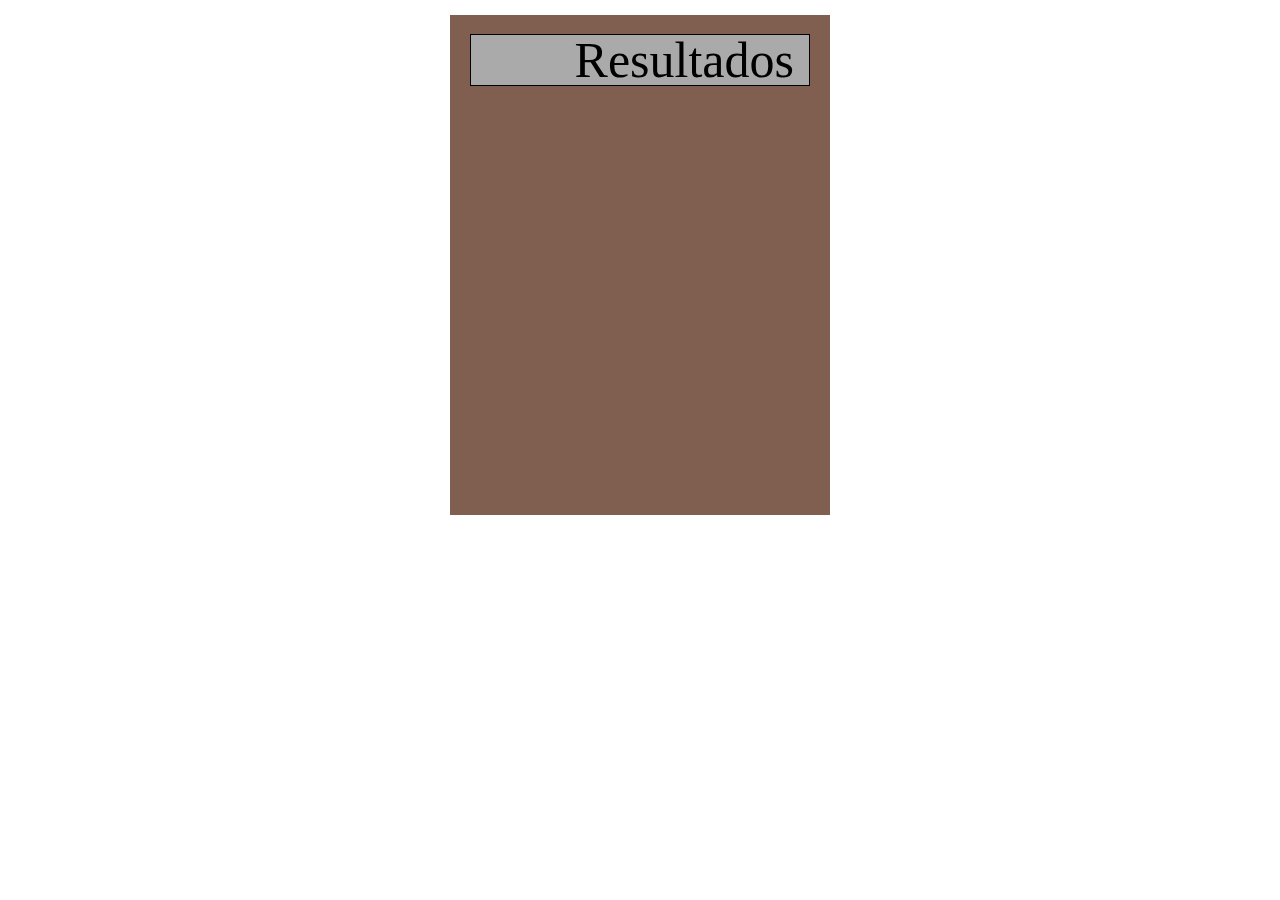
<file: calculator.html>
<!doctype html>
<html lang="en">
<head>
    <meta charset="UTF-8">
    <meta name="viewport"
          content="width=device-width, user-scalable=no, initial-scale=1.0, maximum-scale=1.0, minimum-scale=1.0">
    <meta http-equiv="X-UA-Compatible" content="ie=edge">
    <link href="./css/reset.css" rel="stylesheet"/>
    <link href="./css/calculator.css" rel="stylesheet"/>
    <title>Calculadora</title>
</head>
<body>
<div class="container">
    <div class="container-display">
        <output class="display" data-Resultado>Resultados</output>
    </div>
</div>

</body>
</html>
</file>
<file: css/style.css>
button,
hr,
input {
    overflow: visible
}

progress,
sub,
sup {
    vertical-align: baseline
}

[type=checkbox],
[type=radio],
legend {
    box-sizing: border-box;
    padding: 0
}

html {
    line-height: 1.15;
    -webkit-text-size-adjust: 100%
}

body {
    margin: 0;
}

h1 {
    font-size: 2em;
    margin: .67em 0
}

hr {
    box-sizing: content-box;
    height: 0
}

code,
kbd,
pre,
samp {
    font-family: monospace, monospace;
    font-size: 1em
}

a {
    background-color: transparent
}

abbr[title] {
    border-bottom: none;
    text-decoration: underline;
    text-decoration: underline dotted;
}

b,
strong {
    font-weight: bolder;
}

small {
    font-size: 80%
}

sub,
sup {
    font-size: 75%;
    line-height: 0;
    position: relative
}

sub {
    bottom: -.25em
}

sup {
    top: -.5em
}

img {
    border-style: none
}

button,
input,
optgroup,
select,
textarea {
    font-family: inherit;
    font-size: 100%;
    line-height: 1.15;
    margin: 0
}

button,
select {
    text-transform: none
}

[type=button],
[type=reset],
[type=submit],
button {
    -webkit-appearance: button
}

[type=button]::-moz-focus-inner,
[type=reset]::-moz-focus-inner,
[type=submit]::-moz-focus-inner,
button::-moz-focus-inner {
    border-style: none;
    padding: 0
}

[type=button]:-moz-focusring,
[type=reset]:-moz-focusring,
[type=submit]:-moz-focusring,
button:-moz-focusring {
    outline: ButtonText dotted 1px
}

fieldset {
    padding: .35em .75em .625em
}

legend {
    color: inherit;
    display: table;
    max-width: 100%;
    white-space: normal
}

textarea {
    overflow: auto
}

[type=number]::-webkit-inner-spin-button,
[type=number]::-webkit-outer-spin-button {
    height: auto
}

[type=search] {
    -webkit-appearance: textfield;
    outline-offset: -2px
}

[type=search]::-webkit-search-decoration {
    -webkit-appearance: none
}

::-webkit-file-upload-button {
    -webkit-appearance: button;
    font: inherit
}

details {
    display: block
}

summary {
    display: list-item
}

[hidden],
template {
    display: none
}

.outer {
    display: table;
    position: absolute;
    height: 100%;
    width: 100%;
}

.middle {
    display: table-cell;
    vertical-align: middle;
    text-align: center;
}

@font-face {
    font-family: 'Digital-7';
    src: url('digital-7.ttf');
}

svg {
    font-family: 'Digital-7', sans-serif;
}

#calculadora-hcode {
    margin: 0 auto;
}
</file>
<file: css/calculator.css>
.container {
    background-color: #805e50;
    margin-right: auto;
    margin-left: auto;
    width: 360px;
    height: 480px;
    text-align: center;
    margin-top: 15px;
    padding: 10px;
}

.container-display {
    display: flex;
    justify-content: flex-end;
    align-items: center;
    width: 340px;
    height: 50px;
    padding: 10px;

}

.container-display output {
    background-color: #AAAAAA;
    border: 1px solid;
    width: 340px;
    padding-right: 15px;
    font-size: 50px;
    text-align: right;
}
</file>
